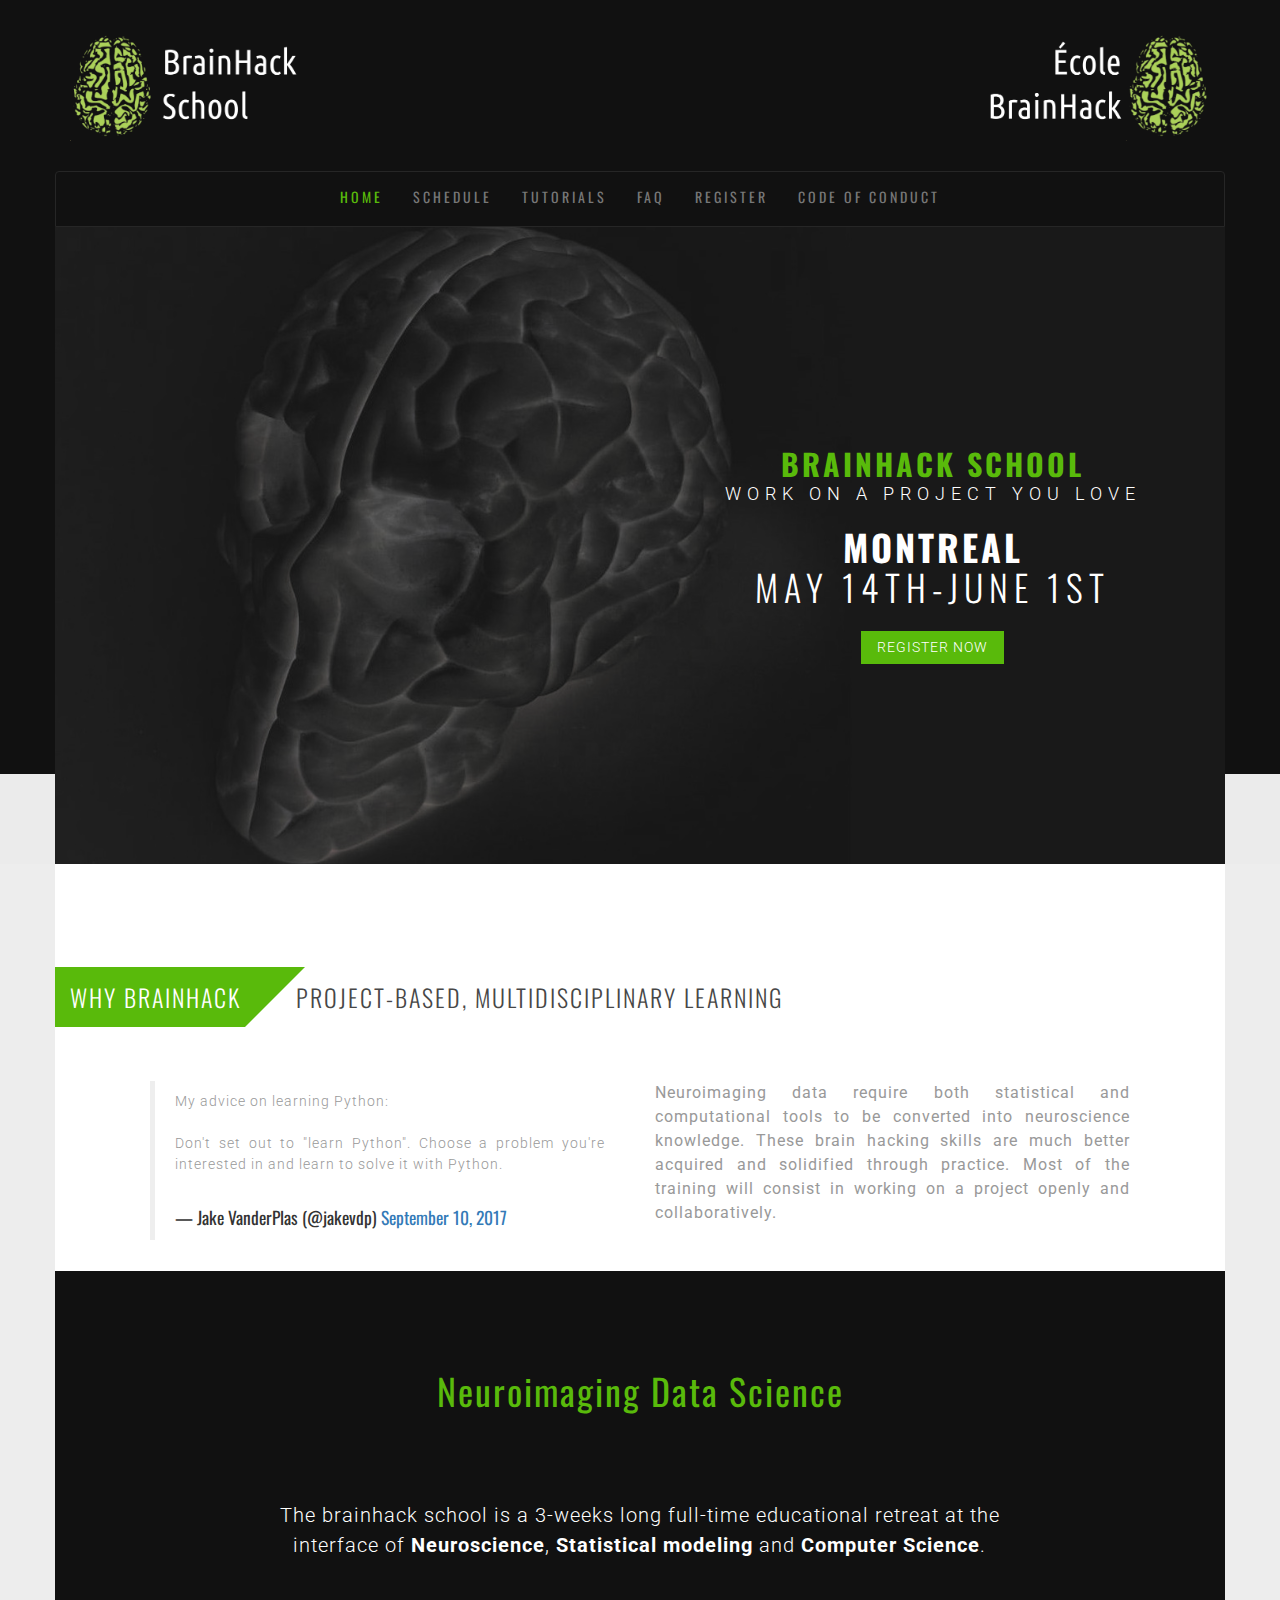
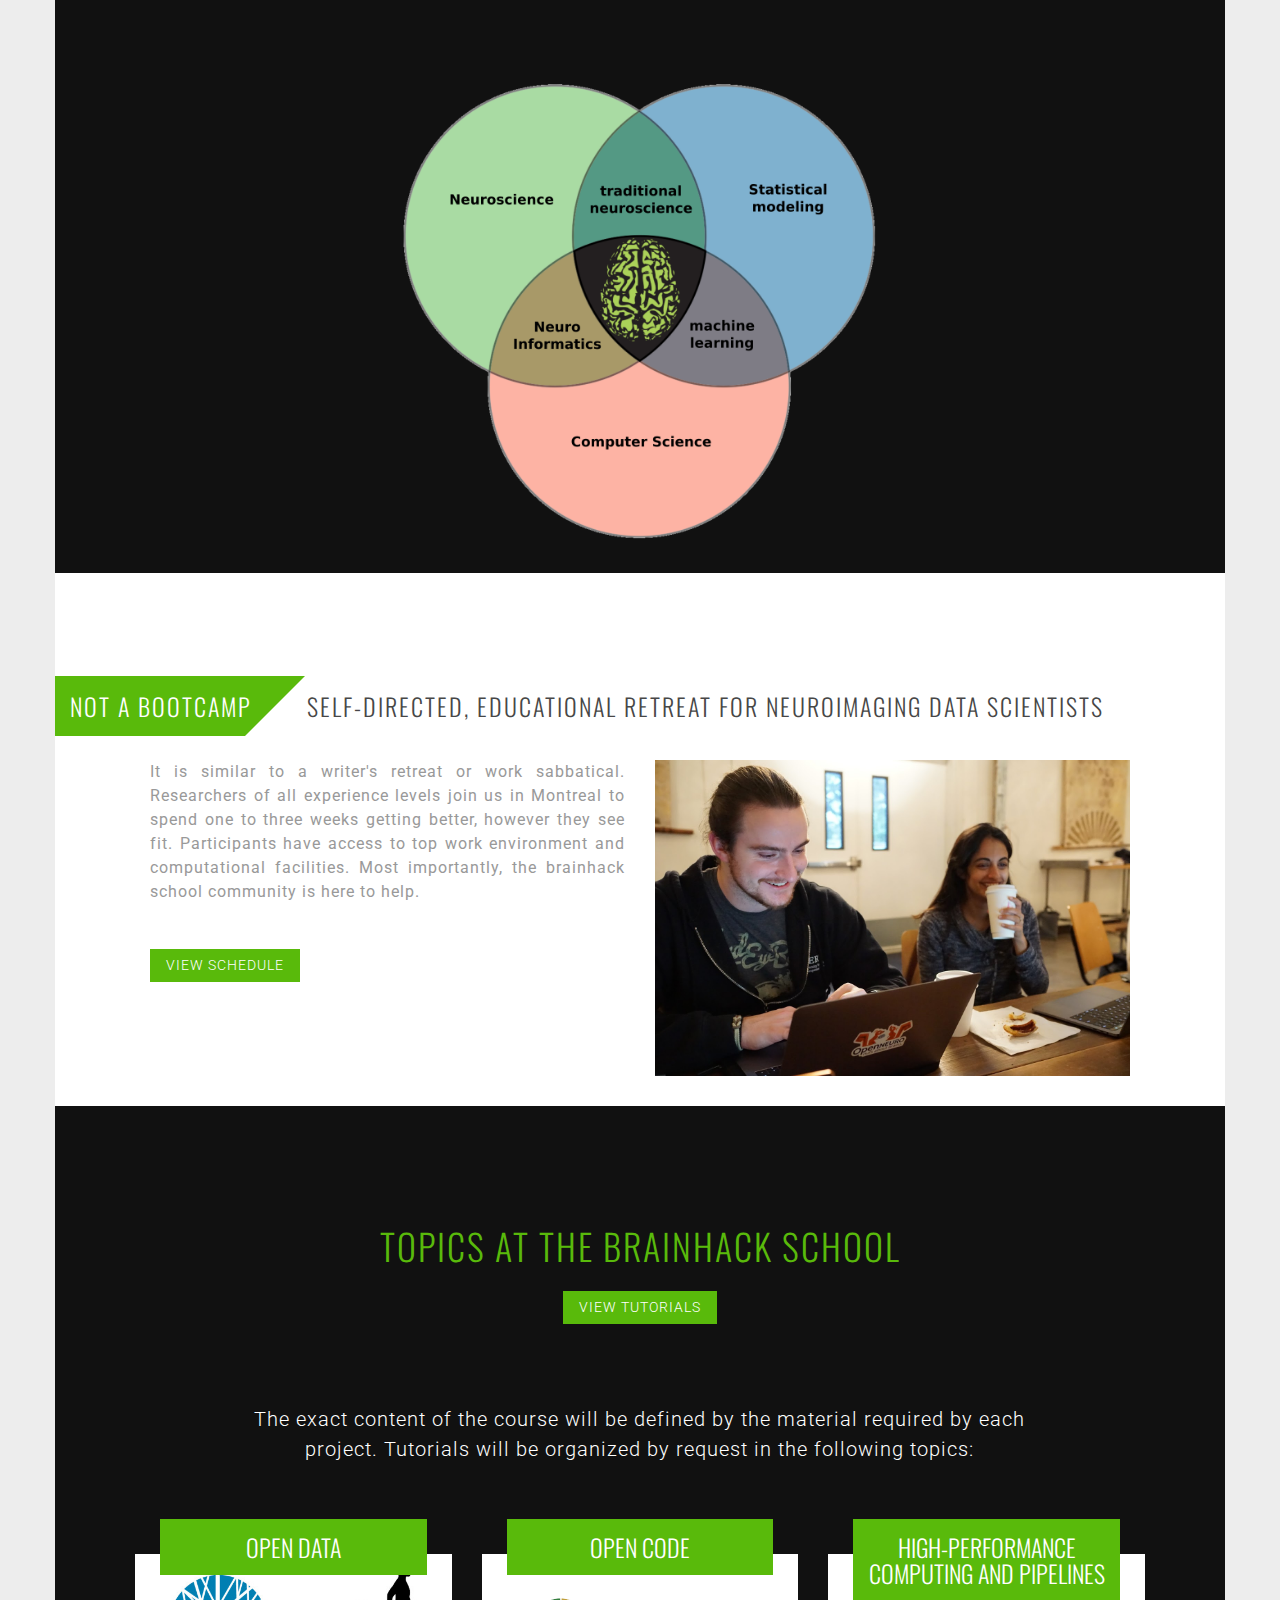
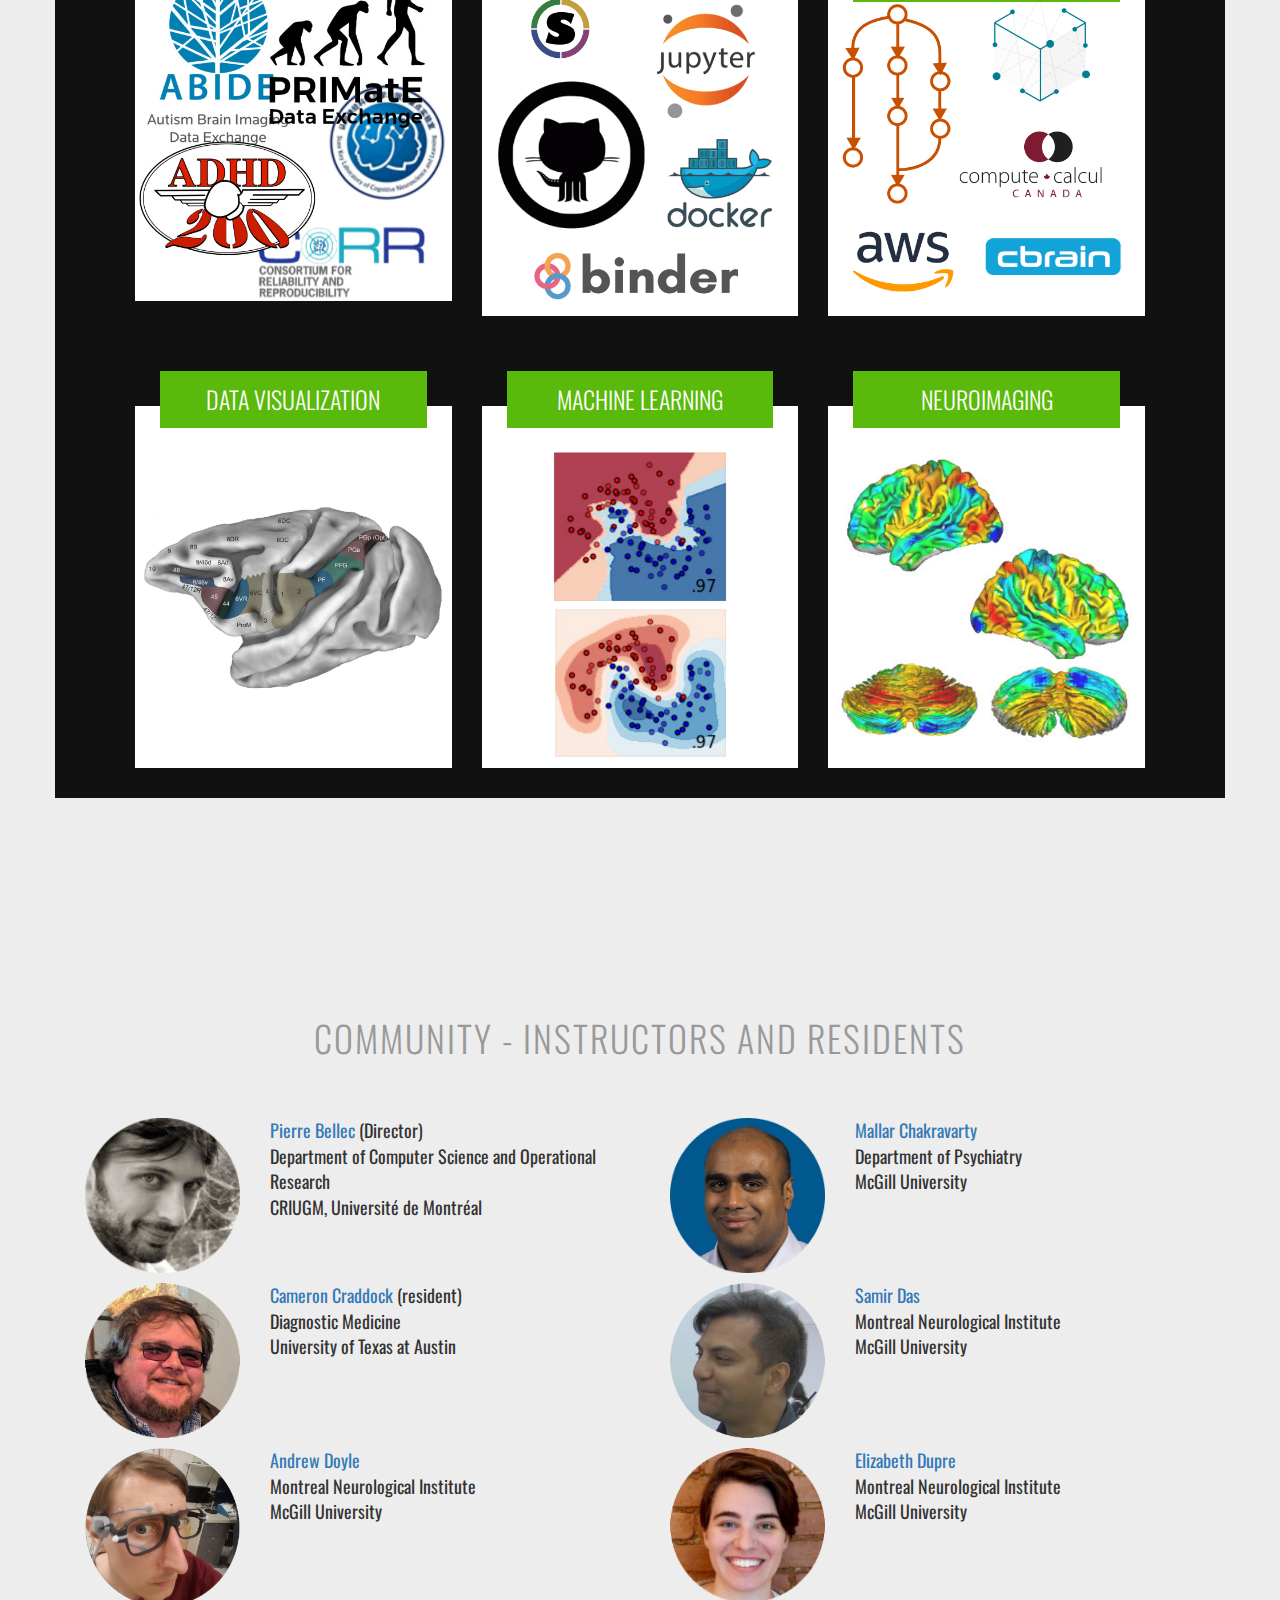
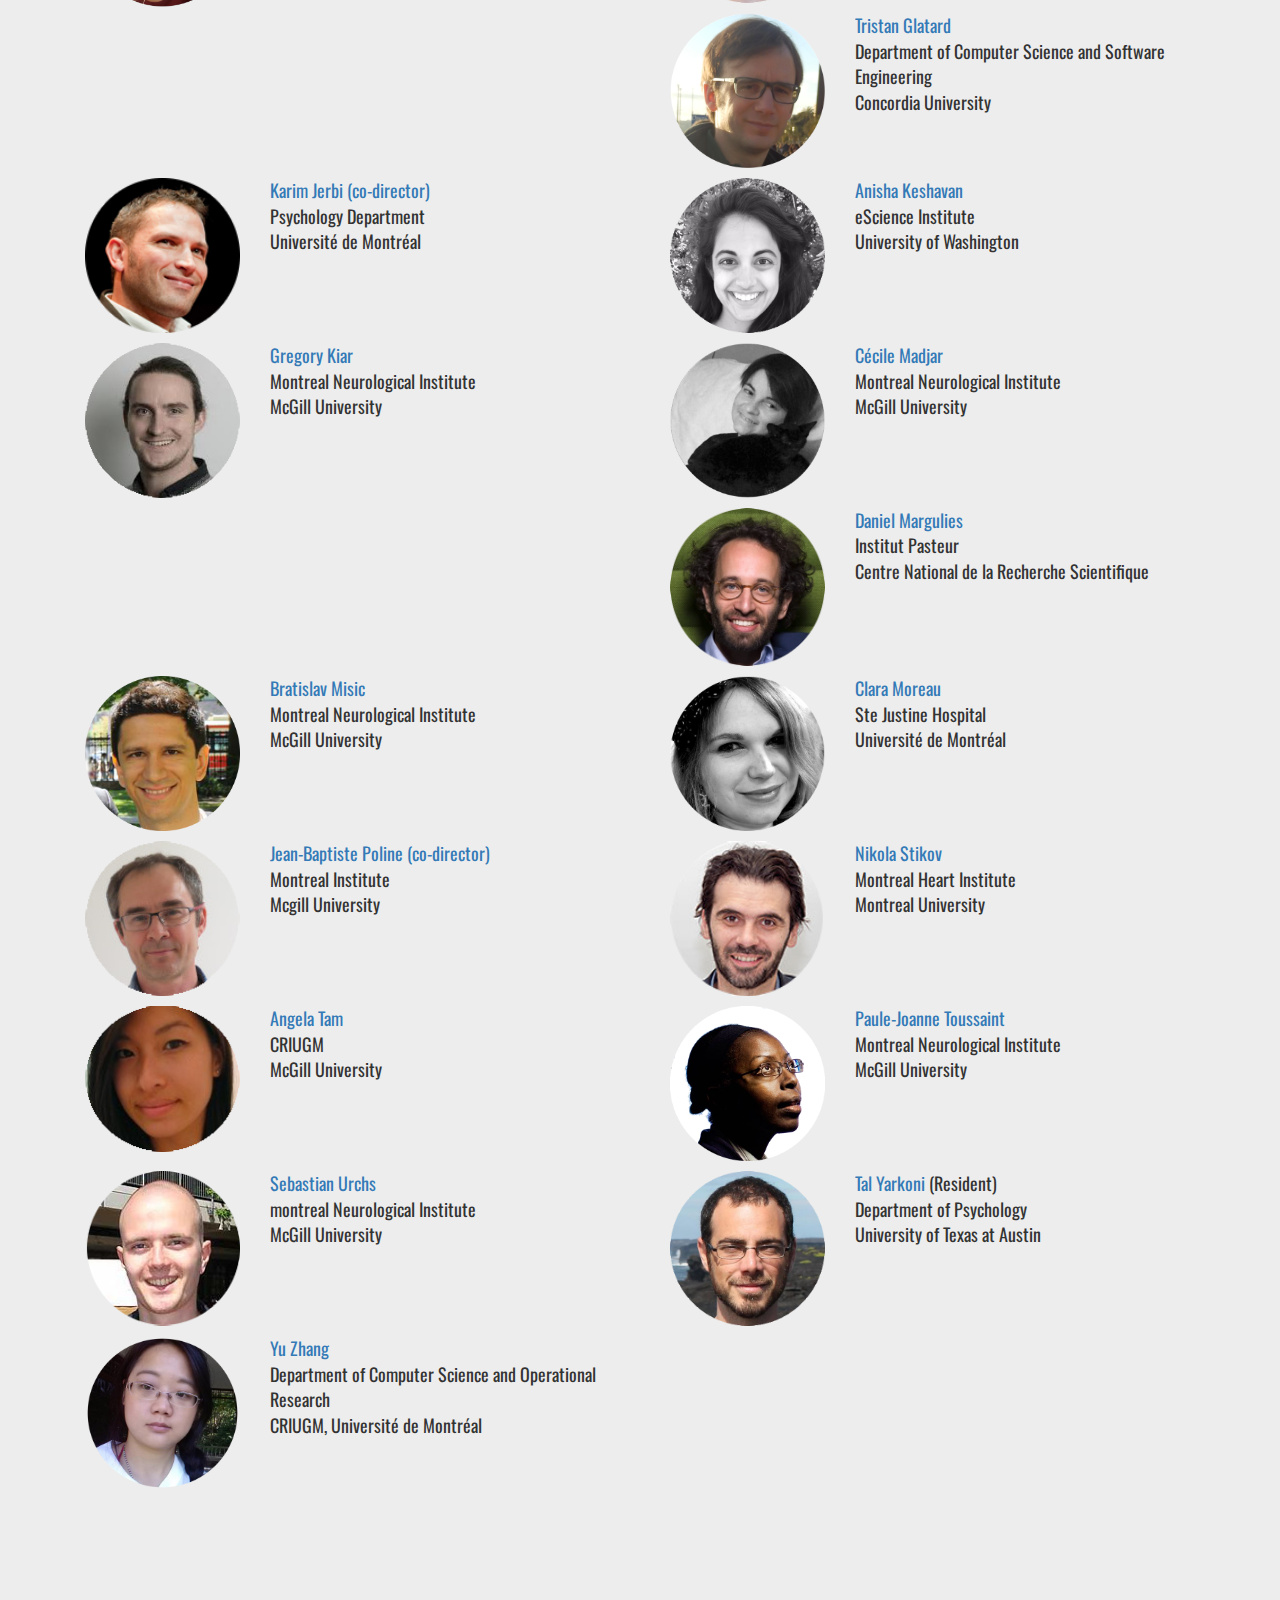
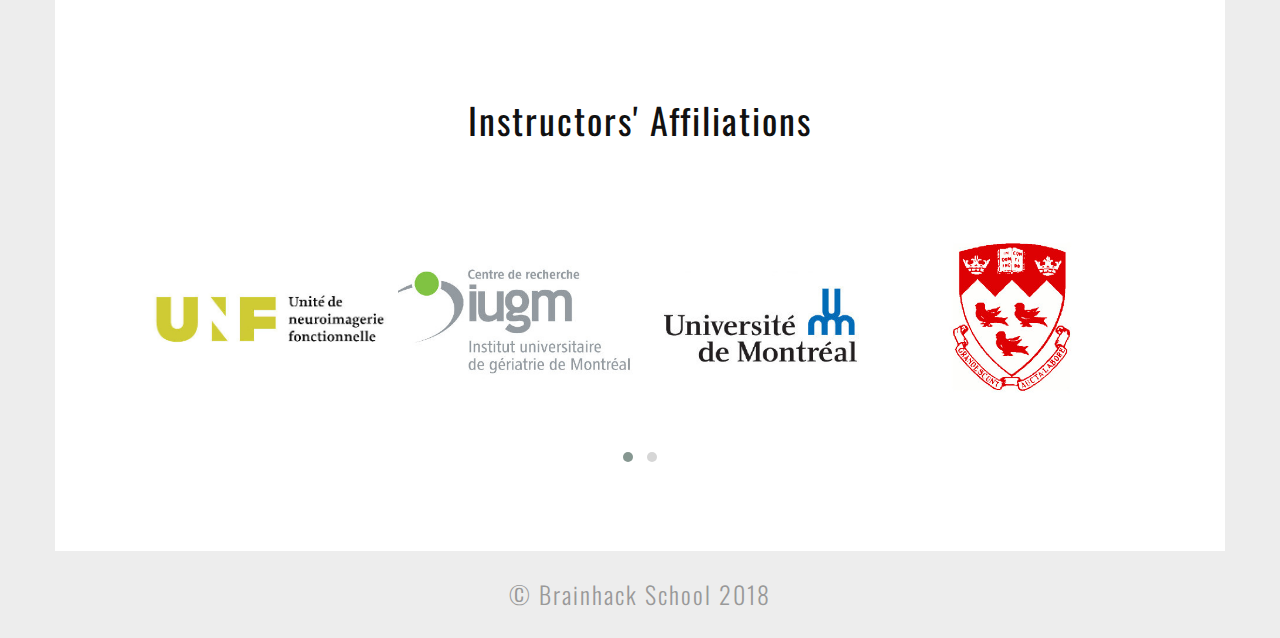
<file: index.html>
﻿<!DOCTYPE html>
<html lang="en">
    <head>
        <link rel="icon"
              type="image/png"
              href="favicon.png">
        <meta charset="utf-8">
        <meta http-equiv="X-UA-Compatible" content="IE=edge">
        <meta name="viewport" content="width=device-width, initial-scale=1">

        <title>BrainHack School</title>

        <!-- CSS -->

        <!-- google fonts -->
        <link href='https://fonts.googleapis.com/css?family=Roboto:400,300,500,700' rel='stylesheet' type='text/css'>
        <link href='https://fonts.googleapis.com/css?family=Oswald:400,300,700' rel='stylesheet' type='text/css'>

        <!-- files -->
        <link href="assets/css/bootstrap.min.css" rel="stylesheet">
        <link href="assets/css/magnific-popup.css" rel="stylesheet">
        <link href="assets/css/owl.carousel.css" rel="stylesheet">
        <link href="assets/css/owl.carousel.theme.min.css" rel="stylesheet">
        <link href="assets/css/ionicons.css" rel="stylesheet">
        <link href="assets/css/main.css" rel="stylesheet">

        <!--[if lt IE 9]>
          <script src="https://oss.maxcdn.com/html5shiv/3.7.2/html5shiv.min.js"></script>
          <script src="https://oss.maxcdn.com/respond/1.4.2/respond.min.js"></script>
        <![endif]-->
    </head>
    <body>

    <!-- Site Header -->
        <div class="site-header-bg">
            <div class="container">
                <div class="row">
                    <div class="col-sm-6">
                        <a href="index.html"><img src="assets/images/logo_brainhack.png" alt="logo" width="50%"></a>
                    </div>
                    <div class="col-sm-6">
                        <a href="index.html"><img src="assets/images/logo_brainhack_fr.png" align="right" alt="logo" width="50%"></a>
                    </div>
                </div>
            </div>
        </div>

    <!-- Header -->

        <section id="header" class="main-header">
            <div class="container">

                <div class="row">
                    <nav class="navbar navbar-default">
                        <div class="navbar-header">
                            <button type="button" class="navbar-toggle collapsed" data-toggle="collapse" data-target="#site-nav-bar" aria-expanded="false">
                                <span class="sr-only">Toggle navigation</span>
                                <span class="icon-bar"></span>
                                <span class="icon-bar"></span>
                                <span class="icon-bar"></span>
                            </button>
                        </div>

                        <div class="collapse navbar-collapse" id="site-nav-bar">
                            <ul class="nav navbar-nav">
                                <li class="active"><a href="index.html">Home</a></li>
                                <li><a href="schedule.html">Schedule</a></li>
                                <li><a href="tutorials.html">Tutorials</a></li>
                                <li><a href="faq.html">FAQ</a></li>
                                <li><a href="register.html">Register</a></li>
                                <li><a href="http://www.brainhack.org/code-of-conduct.html">Code of conduct</a></li>
                            </ul>
                        </div><!-- /.navbar-collapse -->
                    </nav>
                </div>

                <div class="intro row">
                    <div class="overlay"></div>
                    <div class="col-sm-6 col-sm-offset-6">
                        <h2 class="header-quote">Brainhack School</h2>
                        <p>
                          work on a project you love
                        </p>
                        <h1 class="header-title">Montreal<br><span class="thin">May 14th-June 1st</span> </h1>
                        <a href="register.html" class="btn btn-default btn-robot">Register now</a>
                    </div>
                </div> <!-- /.intro.row -->
            </div> <!-- /.container -->
            <div class="nutral"></div>
        </section> <!-- /#header -->

        <!-- Why BrainHack School -->
        <section id="product" class="product">
            <div class="container section-bg">
              <div class="row">
                <div class="col-sm-12">
                    <div class="classic-title">
                        <div class="stiker">
                            <h3 class="inner-stiker">Why BrainHack </h3>
                        </div>
                        <h3 class="outer-stiker">Project-based, multidisciplinary learning</h3>
                        <div class="incline-div"></div>
                    </div>
                </div>
                <div class="boxed">
                    <div class="col-sm-6">
                        <p class="p-large">
                          <blockquote class="twitter-tweet" data-lang="en"><p lang="en" dir="ltr">My advice on learning Python:<br><br>Don&#39;t set out to &quot;learn Python&quot;. Choose a problem you&#39;re interested in and learn to solve it with Python.</p>&mdash; Jake VanderPlas (@jakevdp) <a href="https://twitter.com/jakevdp/status/906901174728536066?ref_src=twsrc%5Etfw">September 10, 2017</a></blockquote>
          <script async src="https://platform.twitter.com/widgets.js" charset="utf-8"></script>
                        </p>
                    </div>
                    <div class="col-sm-6">
                        <p style="margin:30px 0px;" class="p-large">
                          Neuroimaging data require both statistical and computational tools to be converted into neuroscience knowledge. These brain hacking skills are much better acquired and solidified through practice.
                            Most of the training will consist in working on a project openly and collaboratively.
                        </p>
                    </div>
                </div>
              </div>
              <div class="col-sm-12">

              </div>
            </div>
        </section>

        <!-- Neural Data Science -->

            <section id="history" class="history">
                <div class="container section-bg">
                    <div class="row">
                        <div class="col-sm-12">
                            <div class="title-box">
                                <h2 class="title mt0">Neuroimaging Data Science</h2>
                            </div>
                        </div>
                    </div>
                    <div class="row">
                        <div class="boxed">
                            <div class="col-sm-10 col-sm-offset-1">
                              <p style="margin:30px 0px; font-size:20px; height:auto;">
                                The brainhack school is a 3-weeks long full-time educational retreat at the interface of <b>Neuroscience</b>, <b>Statistical modeling</b> and <b>Computer Science</b>.
                              </p>
                            </div>
                            <div class="col-sm-12">
                                <img class="center" src="assets/images/fig_data_science.png" alt="data science" style="margin:30px 0px" width="50%">
                            </div>
                        </div>
                    </div>
                </div>
            </section>

    <!-- Not a bootcamp -->
    <section id="product" class="product">
        <div class="container section-bg">
          <div class="row">
            <div class="col-sm-12">
                <div class="classic-title">
                    <div class="stiker">
                        <h3 class="inner-stiker">Not a bootcamp</h3>
                    </div>
                    <h3 class="outer-stiker">Self-directed, educational retreat for neuroimaging data scientists</h3>
                    <div class="incline-div"></div>
                </div>
            </div>
            <div class="boxed">
              <div class="col-sm-6">
                  <p class="p-large">
                    It is similar to a writer's retreat or work sabbatical. Researchers of all experience levels join us in Montreal to spend one to three weeks getting better, however they see fit. Participants have access to top work environment and computational facilities. Most importantly, the brainhack school community is here to help.
                  </p>
                  <a href="schedule.html" class="btn btn-default btn-robot">View schedule</a>
              </div>
              <div class="col-sm-6">
                    <p class="p-large">
                      <img class="center" src="assets/images/greg_anisha.jpg" alt="collaboration" style="margin:0px 0px" width="100%">
                    </p>
              </div>
            </div>
          </div>
        </div>
    </section>

    <!-- Topics -->
        <section id="history" class="history">
            <div class="container section-bg">
                <div class="row">
                    <div class="col-sm-12">
                        <div class="title-box">
                            <h2 class="title">Topics at the Brainhack School <span> </span></h2>
                            <a href="tutorials.html" class="btn btn-default btn-robot">view tutorials</a>
                        </div>
                    </div>
                </div>
                <div class="row">
                    <div class="boxed">
                        <div class="col-sm-10 col-sm-offset-1">
                          <p style="margin:30px 0px; font-size:20px; height:auto;">
                            The exact content of the course will be defined by the material required by each project. Tutorials will be organized by request in the following topics:
                          </p>
                        </div>
                        <div class="row">
                            <div class="col-sm-4">
                                <div class="porduct-box">
                                    <img class="img-responsive" src="assets/images/fig_open_data.jpg" alt="data">
                                    <h3 class="product-title">Open data</h3>
                                </div>
                            </div>
                            <div class="col-sm-4">
                                <div class="porduct-box">
                                    <img class="img-responsive" src="assets/images/fig_code.png" alt="code">
                                    <h3 class="product-title">Open code</h3>
                                </div>
                            </div>
                            <div class="col-sm-4">
                                <div class="porduct-box">
                                    <img class="img-responsive" src="assets/images/fig_hpc.png" alt="product">
                                    <h3 class="product-title">High-performance computing and pipelines</h3>
                                </div>
                            </div>
                        </div>
                        <div class="row">
                            <div class="col-sm-4">
                                <div class="porduct-box">
                                    <img class="img-responsive" src="assets/images/visu.png" alt="data">
                                    <h3 class="product-title">Data visualization</h3>
                                </div>
                            </div>
                            <div class="col-sm-4">
                                <div class="porduct-box">
                                    <img class="img-responsive" src="assets/images/ml.png" alt="code">
                                    <h3 class="product-title">machine learning</h3>
                                </div>
                            </div>
                            <div class="col-sm-4">
                                <div class="porduct-box">
                                    <img class="img-responsive" src="assets/images/neuroimaging.png" alt="product">
                                    <h3 class="product-title">Neuroimaging</h3>
                                </div>
                            </div>
                        </div>
                    </div>
                </div>

            </div>
        </section>

        <!-- Instructor Section -->
        <section id="instructors" class="content-section">
          <div class="container instructor-section">
            <div class="col-md-12 ">
              <div class="title-box">
                <h2 class="title">Community - instructors and residents</h2>
              </div>

              <div class="row">
                <div class="col-sm-6">
                    <div class="col-sm-4">
                      <img style="margin-bottom: 10px" width="100%" src="assets/images/pierre.png">
                    </div>
                    <div class="col-sm-8">
                      <a href="http://bellec.simexp-lab.org/">Pierre Bellec</a> (Director)<br />Department of Computer Science and Operational Research<br />CRIUGM, Université de Montréal
                    </div>
                </div>

                <div class="col-sm-6">
                    <div class="col-sm-4">
                      <img style="margin-bottom: 10px" width="100%" src="assets/images/mallar.png">
                    </div>
                    <div class="col-sm-8">
                      <a href="http://cobralab.ca/members/commander/">Mallar Chakravarty</a> <br />Department of Psychiatry<br />McGill University
                    </div>
                </div>

                <div class="col-sm-6">
                    <div class="col-sm-4">
                      <img style="margin-bottom: 10px" width="100%" src="assets/images/cameron.png">
                    </div>
                    <div class="col-sm-8">
                      <a href="https://dellmed.utexas.edu/team-profile/cameron-craddock">Cameron Craddock</a> (resident)<br />Diagnostic Medicine<br />University of Texas at Austin
                    </div>
                </div>

                <div class="col-sm-6">
                    <div class="col-sm-4">
                      <img style="margin-bottom: 10px" width="100%" src="assets/images/samir.png">
                    </div>
                    <div class="col-sm-8">
                      <a href="http://www.bic.mni.mcgill.ca/~samir/">Samir Das</a><br />Montreal Neurological Institute<br />McGill University
                    </div>
                </div>

                <div class="col-sm-6">
                    <div class="col-sm-4">
                      <img style="margin-bottom: 10px" width="100%" src="assets/images/andrew.png">
                    </div>
                    <div class="col-sm-8">
                      <a href="http://crocodoyle.ca">Andrew Doyle</a><br />Montreal Neurological Institute<br />McGill University
                    </div>
                </div>

                <div class="col-sm-6">
                    <div class="col-sm-4">
                      <img style="margin-bottom: 10px" width="100%" src="assets/images/elizabeth.png">
                    </div>
                    <div class="col-sm-8">
                      <a href="http://emdupre.me/">Elizabeth Dupre</a> <br />Montreal Neurological Institute<br />McGill University
                    </div>
                </div>

                <div class="col-sm-6">
                    <div class="col-sm-4">
                      <img style="margin-bottom: 10px" width="100%" src="assets/images/tristan.png">
                    </div>
                    <div class="col-sm-8">
                      <a href="https://users.encs.concordia.ca/~tglatard/">Tristan Glatard</a><br />Department of Computer Science and Software Engineering<br />Concordia University
                    </div>
                </div>

                <div class="col-sm-6">
                    <div class="col-sm-4">
                      <img style="margin-bottom: 10px" width="100%" src="assets/images/karim.png">
                    </div>
                    <div class="col-sm-8">
                      <a href="http://www.karimjerbi.com">Karim Jerbi (co-director)</a><br />Psychology Department<br />Université de Montréal
                    </div>
                </div>

                <div class="col-sm-6">
                    <div class="col-sm-4">
                      <img style="margin-bottom: 10px" width="100%" src="assets/images/anisha.png">
                    </div>
                    <div class="col-sm-8">
                      <a href="http://ilabs.washington.edu/postdoctoral-fellows/bio/i-labs-anisha-keshavan">Anisha Keshavan</a><br />eScience Institute<br />University of Washington
                    </div>
                </div>

                <div class="col-sm-6">
                    <div class="col-sm-4">
                      <img style="margin-bottom: 10px" width="100%" src="assets/images/greg.png">
                    </div>
                    <div class="col-sm-8">
                      <a href="http://gkiar.me/">Gregory Kiar</a><br />Montreal Neurological Institute<br />McGill University
                    </div>
                </div>

                <div class="col-sm-6">
                    <div class="col-sm-4">
                      <img style="margin-bottom: 10px" width="100%" src="assets/images/cecile.png">
                    </div>
                    <div class="col-sm-8">
                      <a href="https://ca.linkedin.com/in/cécile-madjar-11490567">Cécile Madjar</a><br />Montreal Neurological Institute<br />McGill University
                    </div>
                </div>

                <div class="col-sm-6">
                    <div class="col-sm-4">
                      <img style="margin-bottom: 10px" width="100%" src="assets/images/daniel.png">
                    </div>
                    <div class="col-sm-8">
                      <a href="https://www.cbs.mpg.de/person/margulies/205351">Daniel Margulies</a><br />Institut Pasteur<br />Centre National de la Recherche Scientifique
                    </div>
                </div>

                <div class="col-sm-6">
                    <div class="col-sm-4">
                      <img style="margin-bottom: 10px" width="100%" src="assets/images/bratislav.png">
                    </div>
                    <div class="col-sm-8">
                      <a href="http://www.misiclab.com/">Bratislav Misic</a><br />Montreal Neurological Institute <br />McGill University
                    </div>
                </div>

                <div class="col-sm-6">
                    <div class="col-sm-4">
                      <img style="margin-bottom: 10px" width="100%" src="assets/images/clara.png">
                    </div>
                    <div class="col-sm-8">
                      <a href="https://recherche.chusj.org/fr/Blogue/Clara-Moreau">Clara Moreau</a><br />Ste Justine Hospital<br />Université de Montréal
                    </div>
                </div>

                <div class="col-sm-6">
                    <div class="col-sm-4">
                      <img style="margin-bottom: 10px" width="100%" src="assets/images/jb.png">
                    </div>
                    <div class="col-sm-8">
                      <a href="https://www.mcgill.ca/qls/researchers/jb-poline">Jean-Baptiste Poline (co-director)</a><br />Montreal Institute<br />Mcgill University
                    </div>
                </div>

                <div class="col-sm-6">
                    <div class="col-sm-4">
                      <img style="margin-bottom: 10px" width="100%" src="assets/images/nikola.png">
                    </div>
                    <div class="col-sm-8">
                      <a href="https://www.polymtl.ca/expertises/stikov-nikola">Nikola Stikov</a><br />Montreal Heart Institute<br />Montreal University
                    </div>
                </div>

                <div class="col-sm-6">
                    <div class="col-sm-4">
                      <img style="margin-bottom: 10px" width="100%" src="assets/images/angela.png">
                    </div>
                    <div class="col-sm-8">
                      <a href="https://www.researchgate.net/profile/Angela_Tam3">Angela Tam</a><br />CRIUGM<br />McGill University
                    </div>
                </div>

                <div class="col-sm-6">
                    <div class="col-sm-4">
                      <img style="margin-bottom: 10px" width="100%" src="assets/images/pjt.png">
                    </div>
                    <div class="col-sm-8">
                      <a href="http://www.facebook.com/McConnellBrainImagingCentre/posts/819456298096269">Paule-Joanne Toussaint</a><br />Montreal Neurological Institute<br />McGill University
                    </div>
                </div>

                <div class="col-sm-6">
                    <div class="col-sm-4">
                      <img style="margin-bottom: 10px" width="100%" src="assets/images/sebastian.png">
                    </div>
                    <div class="col-sm-8">
                      <a href="http://www.researchgate.net/profile/Sebastian_Urchs">Sebastian Urchs</a><br />montreal Neurological Institute<br />McGill University
                    </div>
                </div>

                <div class="col-sm-6">
                    <div class="col-sm-4">
                      <img style="margin-bottom: 10px" width="100%" src="assets/images/tal.png">
                    </div>
                    <div class="col-sm-8">
                      <a href="http://talyarkoni.org">Tal Yarkoni</a> (Resident)<br />Department of Psychology<br />University of Texas at Austin
                    </div>
                </div>

                <div class="col-sm-6">
                    <div class="col-sm-4">
                      <img style="margin-bottom: 10px" width="100%" src="assets/images/yu.png">
                    </div>
                    <div class="col-sm-8">
                      <a href="https://www.researchgate.net/profile/Yu_Zhang104">Yu Zhang</a> <br />Department of Computer Science and Operational Research<br />CRIUGM, Université de Montréal
                    </div>
                </div>

              </div>
            </div>
          </div>
        </section>

        <!-- Partners -->
        <section id="partner" class="partner">
            <div class="container section-bg">
                <div class="row">
                    <div class="col-sm-12">
                        <div class="title-box">
                            <h2 class="title mt0">Instructors' affiliations</h2>
                        </div>
                    </div>
                </div>
                <div class="row">
                    <div class="boxed">
                       <div class="col-sm-12">
                           <div id="partner-slider" class="owl-carousel">
                                <div class="item">
                                    <a href="http://www.unf-montreal.ca/site/home/"> <img src="assets/logos/logo_unf.jpg" alt="UNF"></a>
                                </div>
                                <div class="item">
                                  <a href="http://www.criugm.qc.ca/"> <img src="assets/logos/logo_criugm.jpg" alt="CRIUGM"> </a>
                                </div>
                                <div class="item">
                                  <a href="http://www.umontreal.ca/"> <img src="assets/logos/logo_udm.jpg" alt="UdeM"> </a>
                                </div>
                                <div class="item">
                                  <a href="http://www.mcgill.ca/"> <img src="assets/logos/logo_mcgill.jpg" alt="McGill"></a>
                                </div>
                                <div class="item">
                                  <a href="https://www.concordia.ca/encs.html"> <img src="assets/logos/logo_concordia.jpg" alt="Concordia"></a>
                                </div>
                                <div class="item">
                                  <a href="http://www.polymtl.ca/en"> <img src="assets/logos/logo_polytechnique.jpg" alt="polytechnique"></a>
                                </div>
                                <div class="item">
                                    <a href="http://www.mcgill.ca/neuro/"> <img src="assets/logos/logo_mni.jpg" alt="MNI"></a>
                                </div>
                                <div class="item">
                                    <a href="http://www.douglas.qc.ca/?locale=en"> <img src="assets/logos/logo_douglas.jpg" alt="douglas"></a>
                                </div>
                            </div>
                       </div>
                    </div>
                </div>
            </div>
        </section>


        <footer class="footer text-center">
            <h3>&copy; Brainhack School 2018 </h3>
        </footer>

    <!-- Scripts -->
        <script src="assets/js/jquery-1.12.3.min.js"></script>
        <script src="assets/js/bootstrap.min.js"></script>
        <script src="assets/js/jquery.magnific-popup.min.js"></script>
        <script src="assets/js/owl.carousel.min.js"></script>
        <script src="assets/js/script.js"></script>

    </body>
</html>
</file>
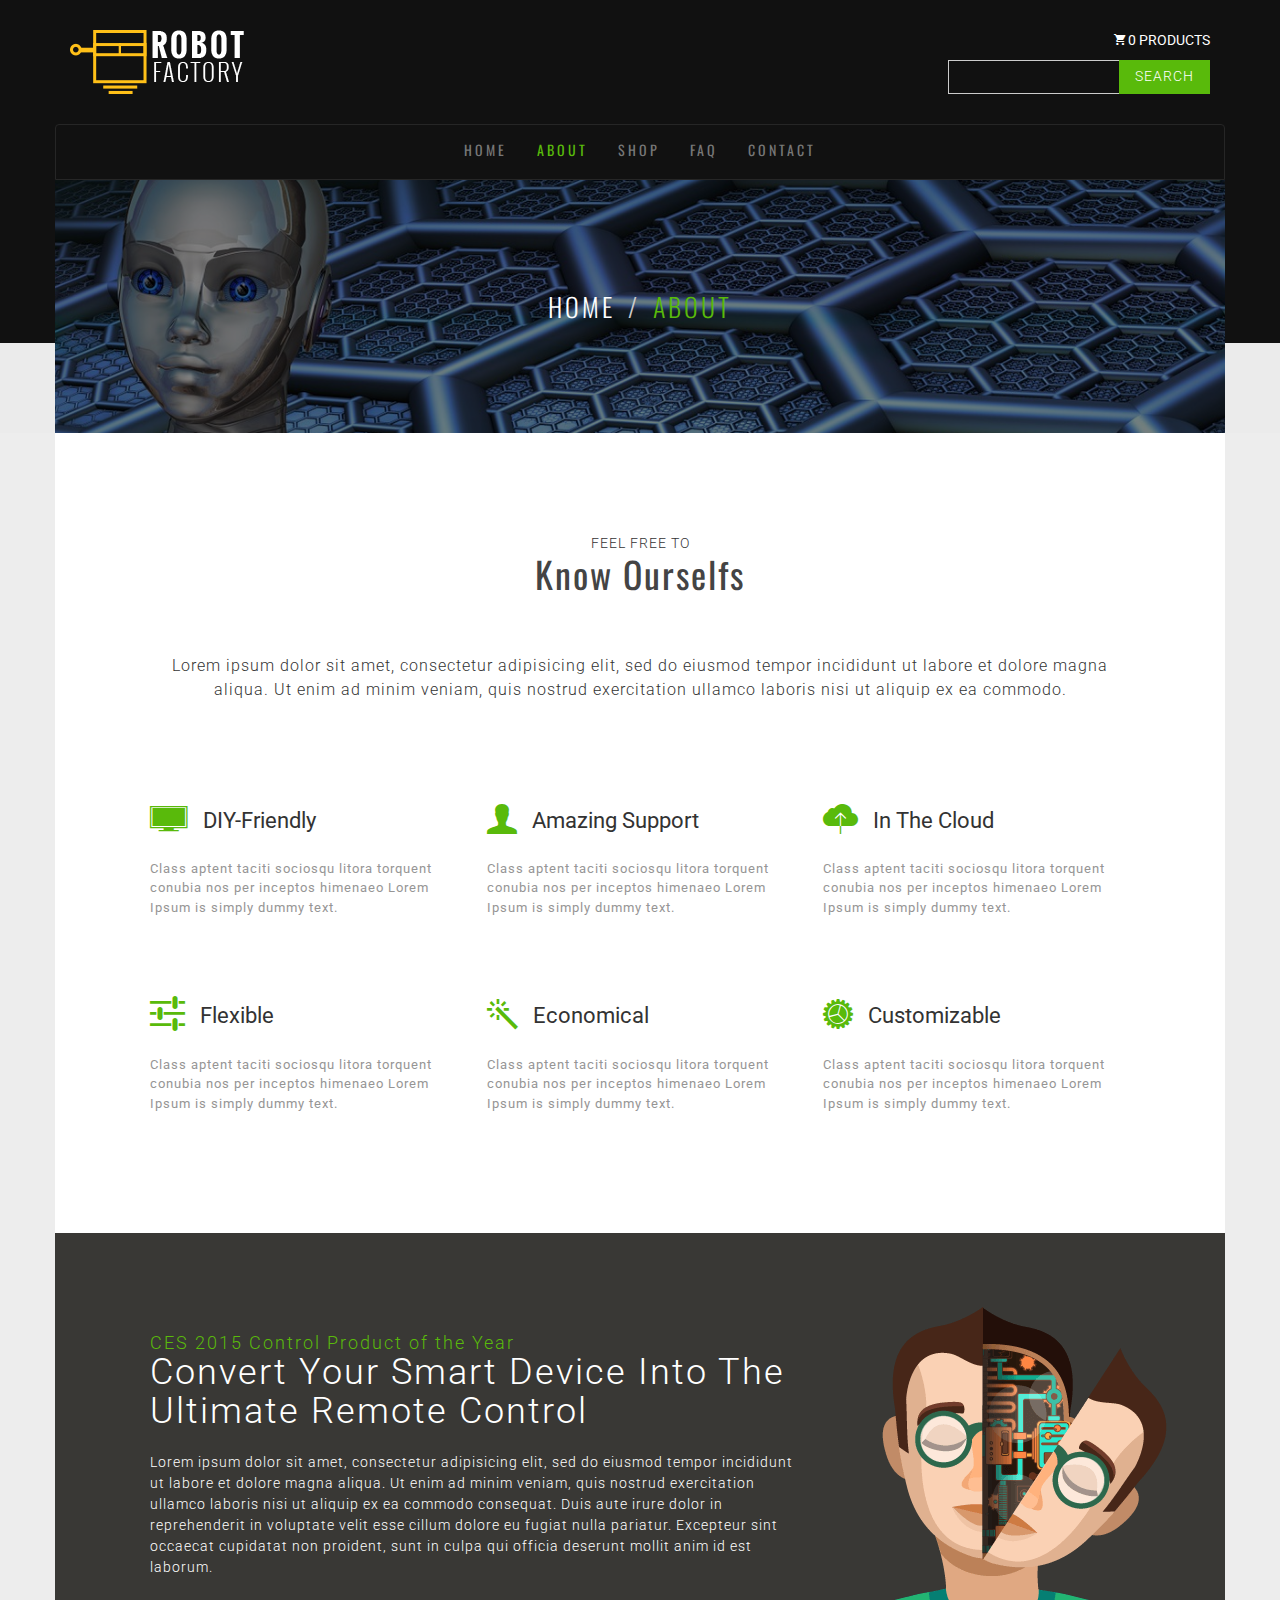
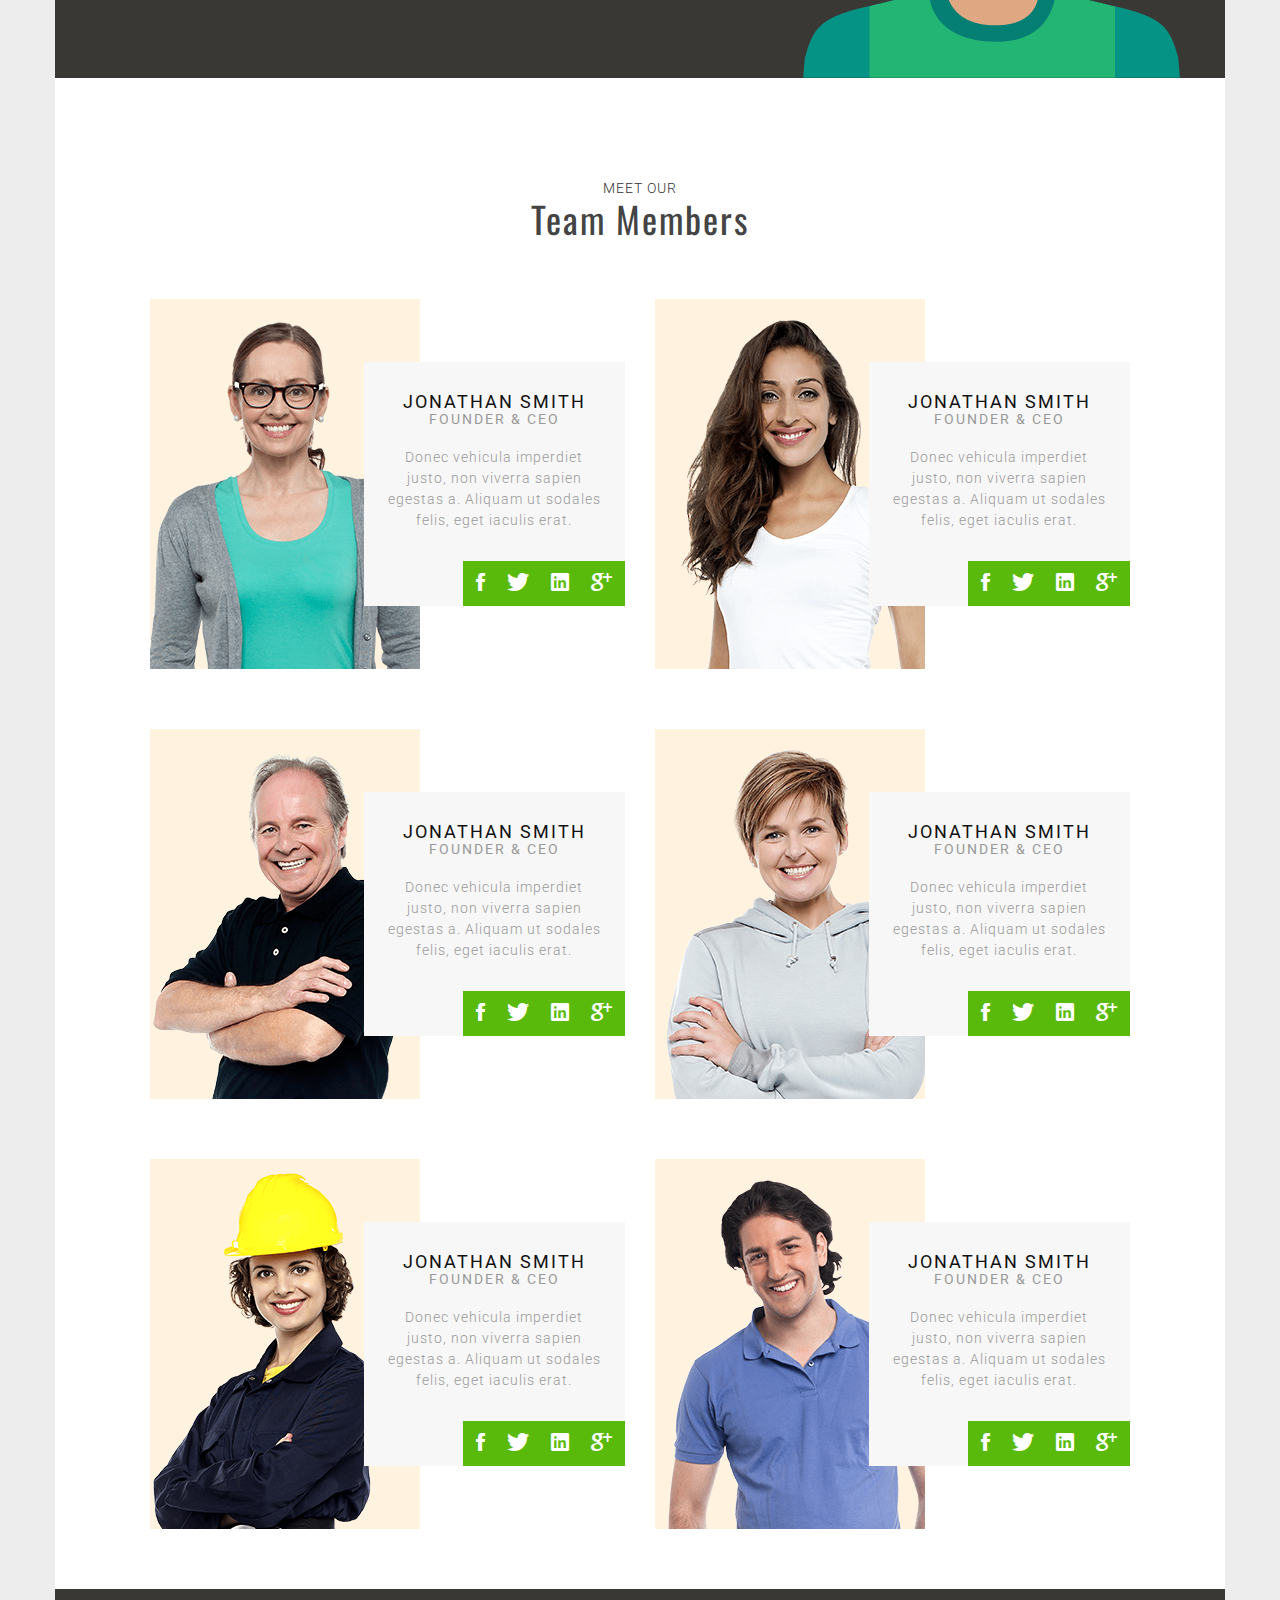
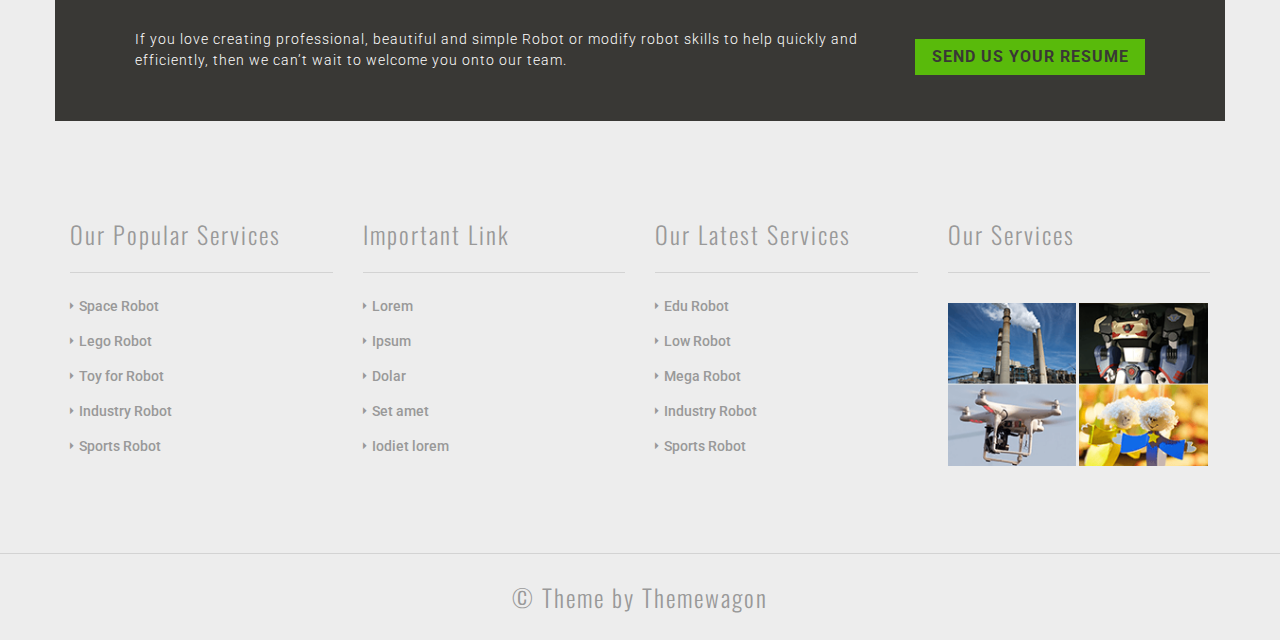
<file: about.html>
<!DOCTYPE html>
<html lang="en">
    <head>
        <meta charset="utf-8">
        <meta http-equiv="X-UA-Compatible" content="IE=edge">
        <meta name="viewport" content="width=device-width, initial-scale=1">

        <title>Robot | About</title>

        <!-- CSS -->

        <!-- google fonts -->
        <link href='https://fonts.googleapis.com/css?family=Roboto:400,300,500,700' rel='stylesheet' type='text/css'>
        <link href='https://fonts.googleapis.com/css?family=Oswald:400,300,700' rel='stylesheet' type='text/css'>

        <!-- files -->
        <link href="assets/css/bootstrap.min.css" rel="stylesheet">
        <link href="assets/css/magnific-popup.css" rel="stylesheet">
        <link href="assets/css/owl.carousel.css" rel="stylesheet">
        <link href="assets/css/owl.carousel.theme.min.css" rel="stylesheet">
        <link href="assets/css/ionicons.css" rel="stylesheet">
        <link href="assets/css/main.css" rel="stylesheet">

        <!--[if lt IE 9]>
          <script src="https://oss.maxcdn.com/html5shiv/3.7.2/html5shiv.min.js"></script>
          <script src="https://oss.maxcdn.com/respond/1.4.2/respond.min.js"></script>
        <![endif]-->
    </head>
    <body>

    <!-- Site Header -->
        <div class="site-header-bg">
            <div class="container">
                <div class="row">
                    <div class="col-sm-6">
                        <a href="index.html"><img src="assets/images/logo.png" alt="logo"></a>
                    </div>
                    <div class="col-sm-3 col-sm-offset-3 text-right">
                        <span class="ion-android-cart"></span> 0 products
                        <form>
                            <div class="input-group">
                                <input type="text" class="form-control" placeholder="">
                                <span class="input-group-btn">
                                    <button class="btn btn-default btn-robot" type="button">Search</button>
                                </span>
                            </div><!-- /input-group -->
                        </form>
                    </div>
                </div>
            </div>
        </div>
        
    <!-- Header -->

        <section id="header" class="main-header about-header inner-header">
            <div class="container">

                <div class="row">
                    <nav class="navbar navbar-default">
                        <div class="navbar-header">
                            <button type="button" class="navbar-toggle collapsed" data-toggle="collapse" data-target="#site-nav-bar" aria-expanded="false">
                                <span class="sr-only">Toggle navigation</span>
                                <span class="icon-bar"></span>
                                <span class="icon-bar"></span>
                                <span class="icon-bar"></span>
                            </button>
                        </div>

                        <div class="collapse navbar-collapse" id="site-nav-bar">
                            <ul class="nav navbar-nav">
                                <li><a href="index.html">Home</a></li>
                                <li class="active"><a href="about.html">About</a></li>
                                <li><a href="shop.html">Shop</a></li>
                                <li><a href="faq.html">FAQ</a></li>
                                <li><a href="contact.html">Contact</a></li>
                            </ul>
                        </div><!-- /.navbar-collapse -->
                    </nav>
                </div>
                
                <div class="intro row">
                    <div class="overlay"></div>
                    <div class="col-sm-12">
                        <ol class="breadcrumb">
                            <li><a href="index.html">Home</a></li>
                            <li class="active">About</li>
                        </ol>
                    </div>
                </div> <!-- /.intro.row -->
            </div> <!-- /.container -->
            <div class="nutral"></div>
        </section> <!-- /#header -->

    <!-- About -->
        <section class="about">
            <div class="container page-bgc">
                <div class="row">
                    <div class="col-sm-12">
                        <div class="title-box">
                            <p>Feel free to</p>
                            <h2 class="title mt0">Know ourselfs</h2>
                        </div>
                    </div>
                </div>
                <div class="row">
                    <div class="boxed">
                        <div class="col-sm-12">
                            <p class="inner-p">
                                Lorem ipsum dolor sit amet, consectetur adipisicing elit, sed do eiusmod
                                tempor incididunt ut labore et dolore magna aliqua. Ut enim ad minim veniam,
                                quis nostrud exercitation ullamco laboris nisi ut aliquip ex ea commodo.
                            </p>
                        </div>
                    </div>
                </div>

            <!-- Services -->
                <div class="service">
                    <div class="row">
                        <div class="boxed">
                            <div class="col-sm-4">
                                <div class="service-box">
                                    <div class="service-title">
                                        <div class="icon">
                                            <span class="ion-ios-monitor"></span>
                                        </div>
                                         <div class="mt-10">
                                            DIY-Friendly
                                        </div>
                                    </div>
                                    <p>
                                        Class aptent taciti sociosqu litora torquent conubia nos per inceptos himenaeo Lorem Ipsum is simply dummy text.
                                    </p>
                                </div>
                            </div>
                            <div class="col-sm-4">
                                <div class="service-box">
                                    <div class="service-title">
                                        <div class="icon">
                                            <span class="ion-person"></span>
                                        </div>
                                         <div class="mt-10">
                                            Amazing support
                                        </div>
                                    </div>
                                    <p>
                                        Class aptent taciti sociosqu litora torquent conubia nos per inceptos himenaeo Lorem Ipsum is simply dummy text.
                                    </p>
                                </div>
                            </div>
                            <div class="col-sm-4">
                                <div class="service-box">
                                    <div class="service-title">
                                        <div class="icon">
                                            <span class="ion-ios-cloud-upload"></span>
                                        </div>
                                         <div>
                                            In the cloud
                                        </div>
                                    </div>
                                    <p>
                                        Class aptent taciti sociosqu litora torquent conubia nos per inceptos himenaeo Lorem Ipsum is simply dummy text.
                                    </p>
                                </div>
                            </div>
                            <div class="col-sm-4">
                                <div class="service-box">
                                    <div class="service-title">
                                        <div class="icon">
                                            <span class="ion-android-options"></span>
                                        </div>
                                         <div class="mt-10">
                                            Flexible
                                        </div>
                                    </div>
                                    <p>
                                        Class aptent taciti sociosqu litora torquent conubia nos per inceptos himenaeo Lorem Ipsum is simply dummy text.
                                    </p>
                                </div>
                            </div>
                            <div class="col-sm-4">
                                <div class="service-box">
                                    <div class="service-title">
                                        <div class="icon">
                                            <span class="ion-ios-color-wand"></span>
                                        </div>
                                         <div class="mt-10">
                                            Economical
                                        </div>
                                    </div>
                                    <p>
                                        Class aptent taciti sociosqu litora torquent conubia nos per inceptos himenaeo Lorem Ipsum is simply dummy text.
                                    </p>
                                </div>
                            </div>
                            <div class="col-sm-4">
                                <div class="service-box">
                                    <div class="service-title">
                                        <div class="icon">
                                            <span class="ion-ios-cog"></span>
                                        </div>
                                         <div class="mt-10">
                                            Customizable
                                        </div>
                                    </div>
                                    <p>
                                        Class aptent taciti sociosqu litora torquent conubia nos per inceptos himenaeo Lorem Ipsum is simply dummy text.
                                    </p>
                                </div>
                            </div>
                        </div>
                    </div>
                </div>

            <!-- Machine Man -->
                <div class="machine-man">
                    <div class="row">
                        <div class="boxed">
                            <div class="col-sm-8">
                                <h4 class="m-s-title">CES 2015 Control Product of the Year</h4>
                                <h1 class="m-p-title">Convert your smart device into the ultimate remote control</h1>
                                <p>
                                    Lorem ipsum dolor sit amet, consectetur adipisicing elit, sed do eiusmod
                                    tempor incididunt ut labore et dolore magna aliqua. Ut enim ad minim veniam,
                                    quis nostrud exercitation ullamco laboris nisi ut aliquip ex ea commodo
                                    consequat. Duis aute irure dolor in reprehenderit in voluptate velit esse
                                    cillum dolore eu fugiat nulla pariatur. Excepteur sint occaecat cupidatat non
                                    proident, sunt in culpa qui officia deserunt mollit anim id est laborum.
                                </p>
                            </div>
                        </div>
                    </div>
                </div>

            <!-- Team -->
                <div class="team">
                    <div class="row">
                        <div class="boxed">
                            <div class="col-sm-12">
                                <div class="title-box">
                                    <p>Meet our</p>
                                    <h2 class="title mt0">Team Members</h2>
                                </div>
                            </div>
                            <div class="col-sm-6">
                                <div class="team-box">
                                    <div class="team-img">
                                        <img class="team-img img-responsive" src="assets/images/team-1.png" alt="team">
                                    </div>
                                    <div class="team-img-detail">
                                        <h4 class="member-name">Jonathan Smith</h4>
                                        <h5 class="member-id">Founder &amp; CEO</h5>
                                        <p>
                                            Donec vehicula imperdiet justo, non viverra sapien egestas a. Aliquam ut sodales felis, eget iaculis erat.
                                        </p>
                                        <div class="social">
                                            <a href="#"><i class="ion-social-facebook"></i></a>
                                            <a href="#"><i class="ion-social-twitter"></i></a>
                                            <a href="#"><i class="ion-social-linkedin"></i></a>
                                            <a href="#"><i class="ion-social-googleplus"></i></a>
                                        </div>
                                    </div>
                                </div>
                            </div>
                            <div class="col-sm-6">
                                <div class="team-box">
                                    <div class="team-img">
                                        <img class="team-img img-responsive" src="assets/images/team-2.png" alt="team">
                                    </div>
                                    <div class="team-img-detail">
                                        <h4 class="member-name">Jonathan Smith</h4>
                                        <h5 class="member-id">Founder &amp; CEO</h5>
                                        <p>
                                            Donec vehicula imperdiet justo, non viverra sapien egestas a. Aliquam ut sodales felis, eget iaculis erat.
                                        </p>
                                        <div class="social">
                                            <a href="#"><i class="ion-social-facebook"></i></a>
                                            <a href="#"><i class="ion-social-twitter"></i></a>
                                            <a href="#"><i class="ion-social-linkedin"></i></a>
                                            <a href="#"><i class="ion-social-googleplus"></i></a>
                                        </div>
                                    </div>
                                </div>
                            </div>
                            <div class="col-sm-6">
                                <div class="team-box">
                                    <div class="team-img">
                                        <img class="team-img img-responsive" src="assets/images/team-3.png" alt="team">
                                    </div>
                                    <div class="team-img-detail">
                                        <h4 class="member-name">Jonathan Smith</h4>
                                        <h5 class="member-id">Founder &amp; CEO</h5>
                                        <p>
                                            Donec vehicula imperdiet justo, non viverra sapien egestas a. Aliquam ut sodales felis, eget iaculis erat.
                                        </p>
                                        <div class="social">
                                            <a href="#"><i class="ion-social-facebook"></i></a>
                                            <a href="#"><i class="ion-social-twitter"></i></a>
                                            <a href="#"><i class="ion-social-linkedin"></i></a>
                                            <a href="#"><i class="ion-social-googleplus"></i></a>
                                        </div>
                                    </div>
                                </div>
                            </div>
                            <div class="col-sm-6">
                                <div class="team-box">
                                    <div class="team-img">
                                        <img class="team-img img-responsive" src="assets/images/team-4.png" alt="team">
                                    </div>
                                    <div class="team-img-detail">
                                        <h4 class="member-name">Jonathan Smith</h4>
                                        <h5 class="member-id">Founder &amp; CEO</h5>
                                        <p>
                                            Donec vehicula imperdiet justo, non viverra sapien egestas a. Aliquam ut sodales felis, eget iaculis erat.
                                        </p>
                                        <div class="social">
                                            <a href="#"><i class="ion-social-facebook"></i></a>
                                            <a href="#"><i class="ion-social-twitter"></i></a>
                                            <a href="#"><i class="ion-social-linkedin"></i></a>
                                            <a href="#"><i class="ion-social-googleplus"></i></a>
                                        </div>
                                    </div>
                                </div>
                            </div>
                            <div class="col-sm-6">
                                <div class="team-box">
                                    <div class="team-img">
                                        <img class="team-img img-responsive" src="assets/images/team-5.png" alt="team">
                                    </div>
                                    <div class="team-img-detail">
                                        <h4 class="member-name">Jonathan Smith</h4>
                                        <h5 class="member-id">Founder &amp; CEO</h5>
                                        <p>
                                            Donec vehicula imperdiet justo, non viverra sapien egestas a. Aliquam ut sodales felis, eget iaculis erat.
                                        </p>
                                        <div class="social">
                                            <a href="#"><i class="ion-social-facebook"></i></a>
                                            <a href="#"><i class="ion-social-twitter"></i></a>
                                            <a href="#"><i class="ion-social-linkedin"></i></a>
                                            <a href="#"><i class="ion-social-googleplus"></i></a>
                                        </div>
                                    </div>
                                </div>
                            </div>
                            <div class="col-sm-6">
                                <div class="team-box">
                                    <div class="team-img">
                                        <img class="team-img img-responsive" src="assets/images/team-6.png" alt="team">
                                    </div>
                                    <div class="team-img-detail">
                                        <h4 class="member-name">Jonathan Smith</h4>
                                        <h5 class="member-id">Founder &amp; CEO</h5>
                                        <p>
                                            Donec vehicula imperdiet justo, non viverra sapien egestas a. Aliquam ut sodales felis, eget iaculis erat.
                                        </p>
                                        <div class="social">
                                            <a href="#"><i class="ion-social-facebook"></i></a>
                                            <a href="#"><i class="ion-social-twitter"></i></a>
                                            <a href="#"><i class="ion-social-linkedin"></i></a>
                                            <a href="#"><i class="ion-social-googleplus"></i></a>
                                        </div>
                                    </div>
                                </div>
                            </div>
                        </div>
                    </div>
                </div>

            <!-- CTA -->
                <div class="cta">
                    <div class="row">
                        <div class="boxed">
                            <div class="col-sm-9">
                                <p>
                                    If you love creating professional, beautiful and simple Robot or modify robot skills to help quickly and efficiently, then we can’t wait to welcome you onto our team.
                                </p>
                            </div>
                            <div class="col-sm-3">
                                <a class="btn btn-robot btn-block" href="#">Send us your resume</a>
                            </div>
                        </div>
                    </div>
                </div>

            </div>
        </section>

    <!-- Footer -->
        <section id="footer-widget" class="footer-widget">
            <div class="container header-bg">
                <div class="row">
                    <div class="col-sm-3">
                        <h3>Our Popular Services</h3>
                        <ul>
                            <li><a href="#">Space Robot</a></li>
                            <li><a href="#">Lego Robot</a></li>
                            <li><a href="#">Toy for Robot</a></li>
                            <li><a href="#">Industry Robot</a></li>
                            <li><a href="#">Sports Robot</a></li>
                        </ul>
                    </div>
                    <div class="col-sm-3">
                        <h3>Important Link</h3>
                        <ul>
                            <li><a href="#">Lorem</a></li>
                            <li><a href="#">Ipsum</a></li>
                            <li><a href="#">Dolar</a></li>
                            <li><a href="#">Set amet</a></li>
                            <li><a href="#">Iodiet lorem</a></li>
                        </ul>
                    </div>
                    <div class="col-sm-3">
                        <h3>Our Latest Services</h3>
                        <ul>
                            <li><a href="#">Edu Robot</a></li>
                            <li><a href="#">Low Robot</a></li>
                            <li><a href="#">Mega Robot</a></li>
                            <li><a href="#">Industry Robot</a></li>
                            <li><a href="#">Sports Robot</a></li>
                        </ul>
                    </div>
                    <div class="col-sm-3">
                        <h3>Our Services</h3>
                        <div class="widget-img-box">
                            <a class="test-popup-link" href="assets/images/widget-big-1.png">
                                <img class="widget-img" src="assets/images/widget-1.png" alt="widget">
                            </a>
                            <a class="test-popup-link" href="assets/images/widget-big-2.png">
                                <img class="widget-img" src="assets/images/widget-2.png" alt="widget">
                            </a>
                            <a class="test-popup-link" href="assets/images/widget-big-3.png">
                                <img class="widget-img" src="assets/images/widget-3.png" alt="widget">
                            </a>
                            <a class="test-popup-link" href="assets/images/widget-big-4.png">
                                <img class="widget-img" src="assets/images/widget-4.png" alt="widget">
                            </a>
                        </div>
                    </div>
                </div>
            </div>
        </section>
        <footer class="footer text-center">
            <h3>&copy; Theme by <a href="https://themewagon.com/">Themewagon</a></h3>
        </footer>

    <!-- Scripts -->
        <script src="assets/js/jquery-1.12.3.min.js"></script>
        <script src="assets/js/bootstrap.min.js"></script>
        <script src="assets/js/jquery.magnific-popup.min.js"></script>
        <script src="assets/js/owl.carousel.min.js"></script>
        <script src="assets/js/script.js"></script>

    </body>
</html>
</file>
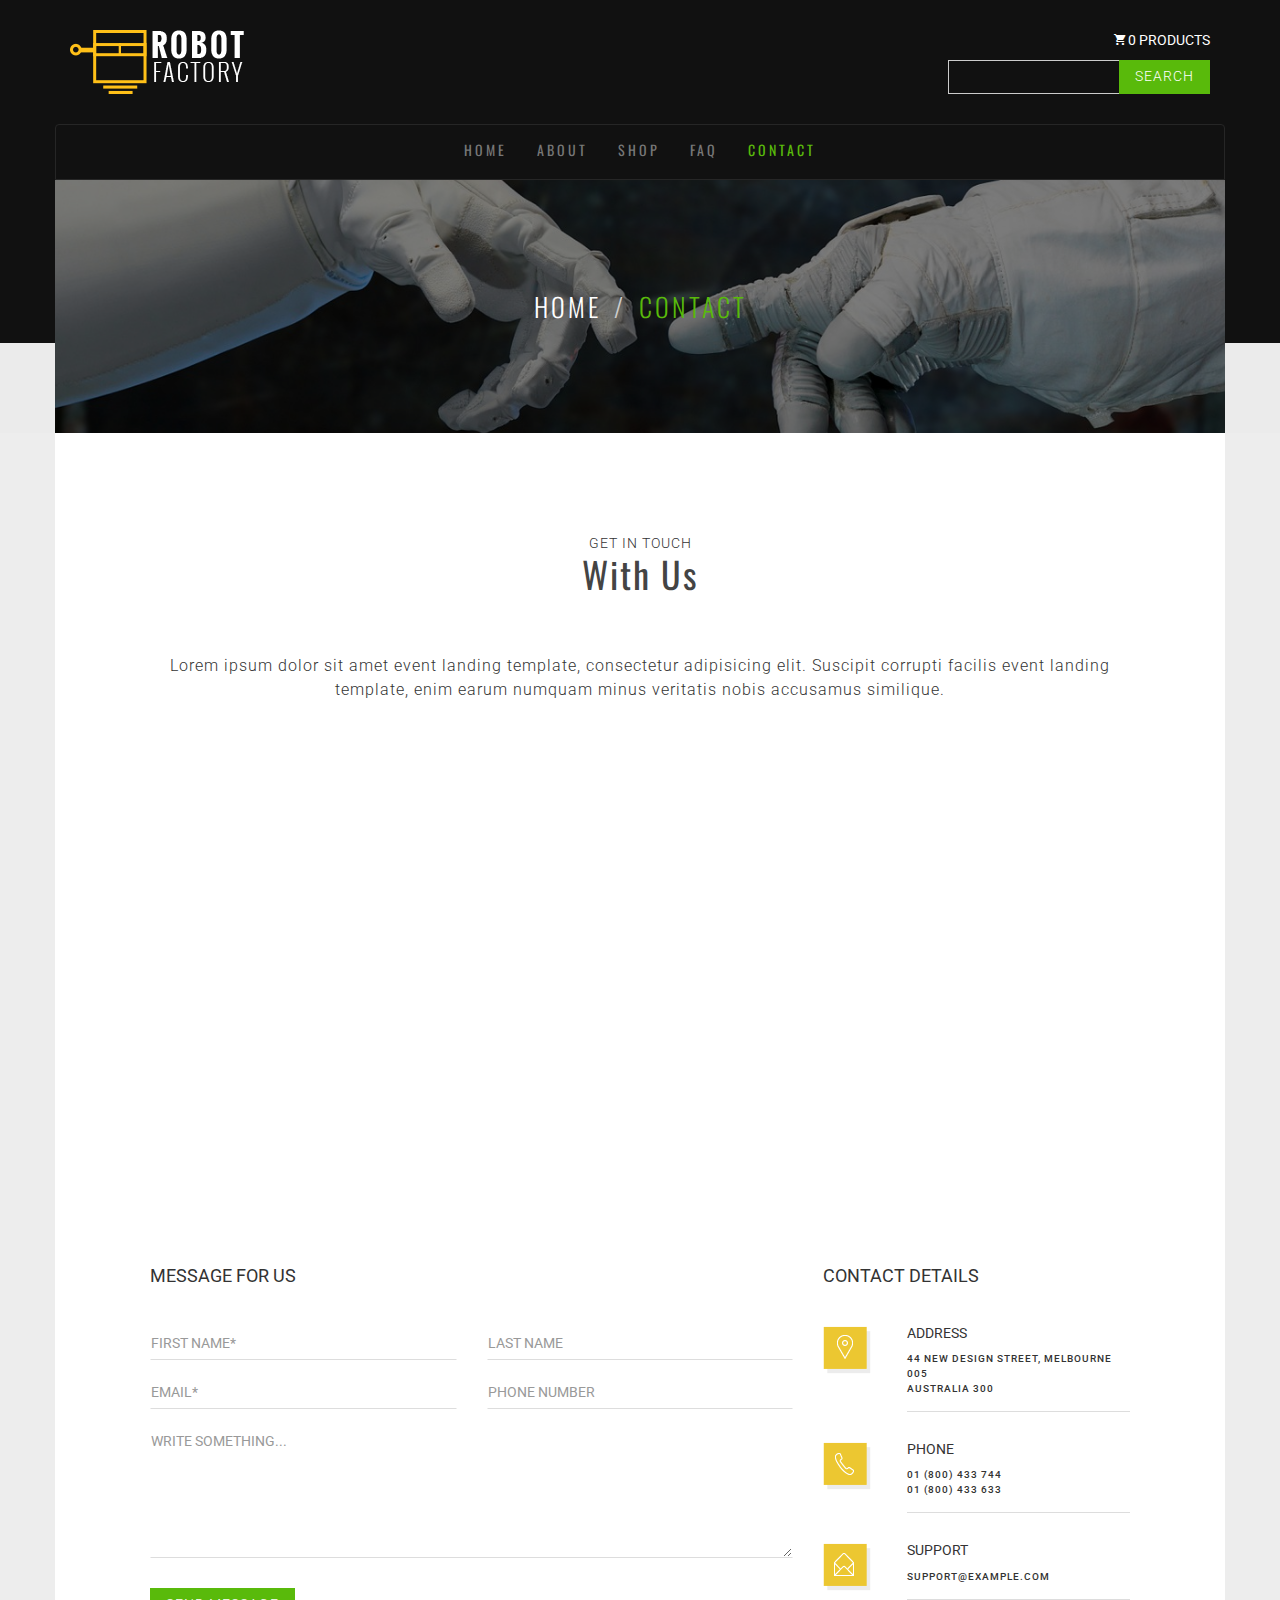
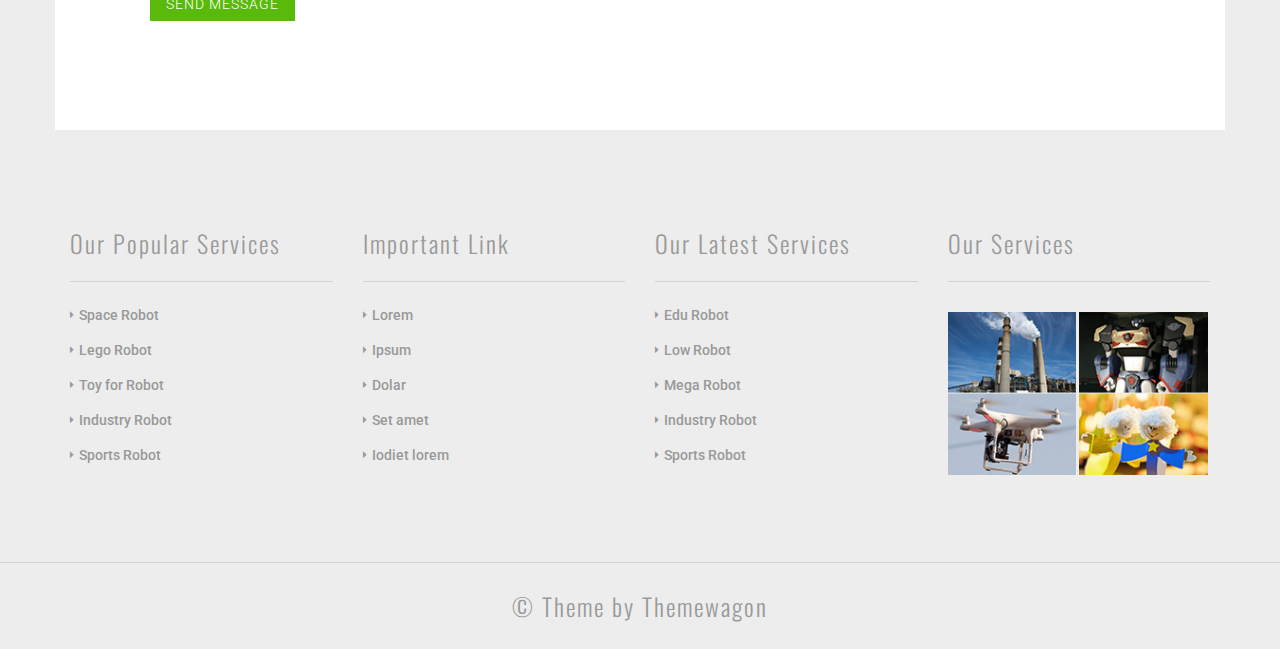
<file: contact.html>
<!DOCTYPE html>
<html lang="en">
    <head>
        <meta charset="utf-8">
        <meta http-equiv="X-UA-Compatible" content="IE=edge">
        <meta name="viewport" content="width=device-width, initial-scale=1">

        <title>Robot | Contact</title>

        <!-- CSS -->

        <!-- google fonts -->
        <link href='https://fonts.googleapis.com/css?family=Roboto:400,300,500,700' rel='stylesheet' type='text/css'>
        <link href='https://fonts.googleapis.com/css?family=Oswald:400,300,700' rel='stylesheet' type='text/css'>

        <!-- files -->
        <link href="assets/css/bootstrap.min.css" rel="stylesheet">
        <link href="assets/css/magnific-popup.css" rel="stylesheet">
        <link href="assets/css/owl.carousel.css" rel="stylesheet">
        <link href="assets/css/owl.carousel.theme.min.css" rel="stylesheet">
        <link href="assets/css/ionicons.css" rel="stylesheet">
        <link href="assets/css/main.css" rel="stylesheet">

        <!--[if lt IE 9]>
          <script src="https://oss.maxcdn.com/html5shiv/3.7.2/html5shiv.min.js"></script>
          <script src="https://oss.maxcdn.com/respond/1.4.2/respond.min.js"></script>
        <![endif]-->
    </head>
    <body>

    <!-- Site Header -->
        <div class="site-header-bg">
            <div class="container">
                <div class="row">
                    <div class="col-sm-6">
                        <a href="index.html"><img src="assets/images/logo.png" alt="logo"></a>
                    </div>
                    <div class="col-sm-3 col-sm-offset-3 text-right">
                        <span class="ion-android-cart"></span> 0 products
                        <form>
                            <div class="input-group">
                                <input type="text" class="form-control" placeholder="">
                                <span class="input-group-btn">
                                    <button class="btn btn-default btn-robot" type="button">Search</button>
                                </span>
                            </div><!-- /input-group -->
                        </form>
                    </div>
                </div>
            </div>
        </div>
        
    <!-- Header -->

        <section id="header" class="main-header contact-header inner-header">
            <div class="container">
                <div class="row">
                    <nav class="navbar navbar-default">
                        <div class="navbar-header">
                            <button type="button" class="navbar-toggle collapsed" data-toggle="collapse" data-target="#site-nav-bar" aria-expanded="false">
                                <span class="sr-only">Toggle navigation</span>
                                <span class="icon-bar"></span>
                                <span class="icon-bar"></span>
                                <span class="icon-bar"></span>
                            </button>
                        </div>

                        <div class="collapse navbar-collapse" id="site-nav-bar">
                            <ul class="nav navbar-nav">
                                <li><a href="index.html">Home</a></li>
                                <li><a href="about.html">About</a></li>
                                <li><a href="shop.html">Shop</a></li>
                                <li><a href="faq.html">FAQ</a></li>
                                <li class="active"><a href="contact.html">Contact</a></li>
                            </ul>
                        </div><!-- /.navbar-collapse -->
                    </nav>
                </div>

                <div class="intro row">
                    <div class="overlay"></div>
                    <div class="col-sm-12">
                        <ol class="breadcrumb">
                            <li><a href="index.html">Home</a></li>
                            <li class="active">Contact</li>
                        </ol>
                    </div>
                </div> <!-- /.intro.row -->
            </div> <!-- /.container -->
            <div class="nutral"></div>
        </section> <!-- /#header -->

    <!-- Contact -->
        <section class="contact">
            <div class="container page-bgc">
                <div class="row">
                    <div class="col-sm-12">
                        <div class="title-box">
                            <p>Get in touch</p>
                            <h2 class="title mt0">With us</h2>
                        </div>
                    </div>
                </div>
                <div class="row">
                    <div class="boxed">
                        <div class="col-sm-12">
                            <p class="inner-p">
                                Lorem ipsum dolor sit amet event landing template, consectetur adipisicing elit. Suscipit corrupti facilis event landing template, enim earum numquam minus veritatis nobis accusamus similique.
                            </p>
                        </div>
                    </div>
                </div>
                <div class="row">
                    <div id="map" class="col-sm-12">
                        <iframe class="map_canvas" src="https://www.google.com/maps/embed?pb=!1m18!1m12!1m3!1d3106.278875347398!2d-77.05845558511638!3d38.87186095605503!2m3!1f0!2f0!3f0!3m2!1i1024!2i768!4f13.1!3m3!1m2!1s0x89b7b6df29ed2c27%3A0xaf83d0f8c013532f!2sThe+Pentagon!5e0!3m2!1sen!2sbd!4v1463572803138" frameborder="0" style="border:0" allowfullscreen></iframe>
                    </div>
                </div>
                <div class="row">
                    <div class="boxed">
                        <div class="col-sm-8">
                            <h4>Message for us</h4>
                            <form action="contact.php" class="contact-form" id="contactForm" method="post">
                                <div class="row">
                                    <div class="col-sm-6">
                                        <div class="form-group">
                                            <input type="text" class="form-control" placeholder="First Name*" id="fname" name="fname" required>
                                        </div> <!-- /.form-group -->
                                    </div> <!-- /.col-sm-6 -->
                                    <div class="col-sm-6">
                                        <div class="form-group">
                                            <input type="text" class="form-control" placeholder="Last Name" id="lname" name="lname">
                                        </div> <!-- /.form-group -->
                                    </div> <!-- /.col-sm-6 -->
                                    <div class="col-sm-6">
                                        <div class="form-group">
                                            <input type="email" class="form-control" placeholder="Email*" id="email" name="email" required>
                                        </div> <!-- /.form-group -->
                                    </div> <!-- /.col-sm-6 -->
                                     <div class="col-sm-6">
                                        <div class="form-group">
                                            <input type="text" class="form-control" placeholder="Phone Number" id="phone" name="phone">
                                        </div> <!-- /.form-group -->
                                    </div> <!-- /.col-sm-6 -->
                                    <div class="col-sm-12">
                                        <div class="form-group">
                                            <textarea class="form-control" rows="6" placeholder="Write something..." name="message"></textarea>
                                        </div> <!-- /.form-group -->
                                    </div> <!-- /.col-sm-12 -->
                                    <div class="text-center mt20 col-sm-12">
                                        <button type="submit" class="btn btn-robot pull-left" id="cfsubmit">Send Message</button>
                                    </div>
                                </div>
                            </form>
                            <div id="contactFormResponse"></div>
                        </div> <!-- /.col-sm-8 -->
                        <div class="col-sm-4">
                            <h4>Contact details</h4>
                            <div class="row">
                                <div class="col-xs-3">
                                    <img class="imgresponsive" src="assets/images/address.png" alt="con">
                                </div>
                                <div class="col-xs-9">
                                    <h5>Address</h5>
                                    <p class="contact-detail">
                                        44 new design street, melbourne 005<br>
                                        Australia 300
                                    </p>
                                </div>
                            </div>
                            <div class="row">
                                <div class="col-xs-3">
                                    <img class="imgresponsive" src="assets/images/phone.png" alt="con">
                                </div>
                                <div class="col-xs-9">
                                    <h5>Phone</h5>
                                    <p class="contact-detail">
                                        01 (800) 433 744<br>
                                        01 (800) 433 633
                                    </p>
                                </div>
                            </div>
                            <div class="row">
                                <div class="col-xs-3">
                                    <img class="imgresponsive" src="assets/images/support.png" alt="con">
                                </div>
                                <div class="col-xs-9">
                                    <h5>Support</h5>
                                    <p class="contact-detail">
                                        support@example.com
                                    </p>
                                </div>
                            </div>
                        </div>
                    </div>
                </div>
            </div>
        </section>

    <!-- Footer -->
        <section id="footer-widget" class="footer-widget">
            <div class="container header-bg">
                <div class="row">
                    <div class="col-sm-3">
                        <h3>Our Popular Services</h3>
                        <ul>
                            <li><a href="#">Space Robot</a></li>
                            <li><a href="#">Lego Robot</a></li>
                            <li><a href="#">Toy for Robot</a></li>
                            <li><a href="#">Industry Robot</a></li>
                            <li><a href="#">Sports Robot</a></li>
                        </ul>
                    </div>
                    <div class="col-sm-3">
                        <h3>Important Link</h3>
                        <ul>
                            <li><a href="#">Lorem</a></li>
                            <li><a href="#">Ipsum</a></li>
                            <li><a href="#">Dolar</a></li>
                            <li><a href="#">Set amet</a></li>
                            <li><a href="#">Iodiet lorem</a></li>
                        </ul>
                    </div>
                    <div class="col-sm-3">
                        <h3>Our Latest Services</h3>
                        <ul>
                            <li><a href="#">Edu Robot</a></li>
                            <li><a href="#">Low Robot</a></li>
                            <li><a href="#">Mega Robot</a></li>
                            <li><a href="#">Industry Robot</a></li>
                            <li><a href="#">Sports Robot</a></li>
                        </ul>
                    </div>
                    <div class="col-sm-3">
                        <h3>Our Services</h3>
                        <div class="widget-img-box">
                            <a class="test-popup-link" href="assets/images/widget-big-1.png">
                                <img class="widget-img" src="assets/images/widget-1.png" alt="widget">
                            </a>
                            <a class="test-popup-link" href="assets/images/widget-big-2.png">
                                <img class="widget-img" src="assets/images/widget-2.png" alt="widget">
                            </a>
                            <a class="test-popup-link" href="assets/images/widget-big-3.png">
                                <img class="widget-img" src="assets/images/widget-3.png" alt="widget">
                            </a>
                            <a class="test-popup-link" href="assets/images/widget-big-4.png">
                                <img class="widget-img" src="assets/images/widget-4.png" alt="widget">
                            </a>
                        </div>
                    </div>
                </div>
            </div>
        </section>
        <footer class="footer text-center">
            <h3>&copy; Theme by <a href="https://themewagon.com/">Themewagon</a></h3>
        </footer>

    <!-- Scripts -->
        <script src="assets/js/jquery-1.12.3.min.js"></script>
        <script src="assets/js/bootstrap.min.js"></script>
        <script src="assets/js/jquery.magnific-popup.min.js"></script>
        <script src="assets/js/owl.carousel.min.js"></script>
        <script src="assets/js/script.js"></script>

    </body>
</html>
</file>
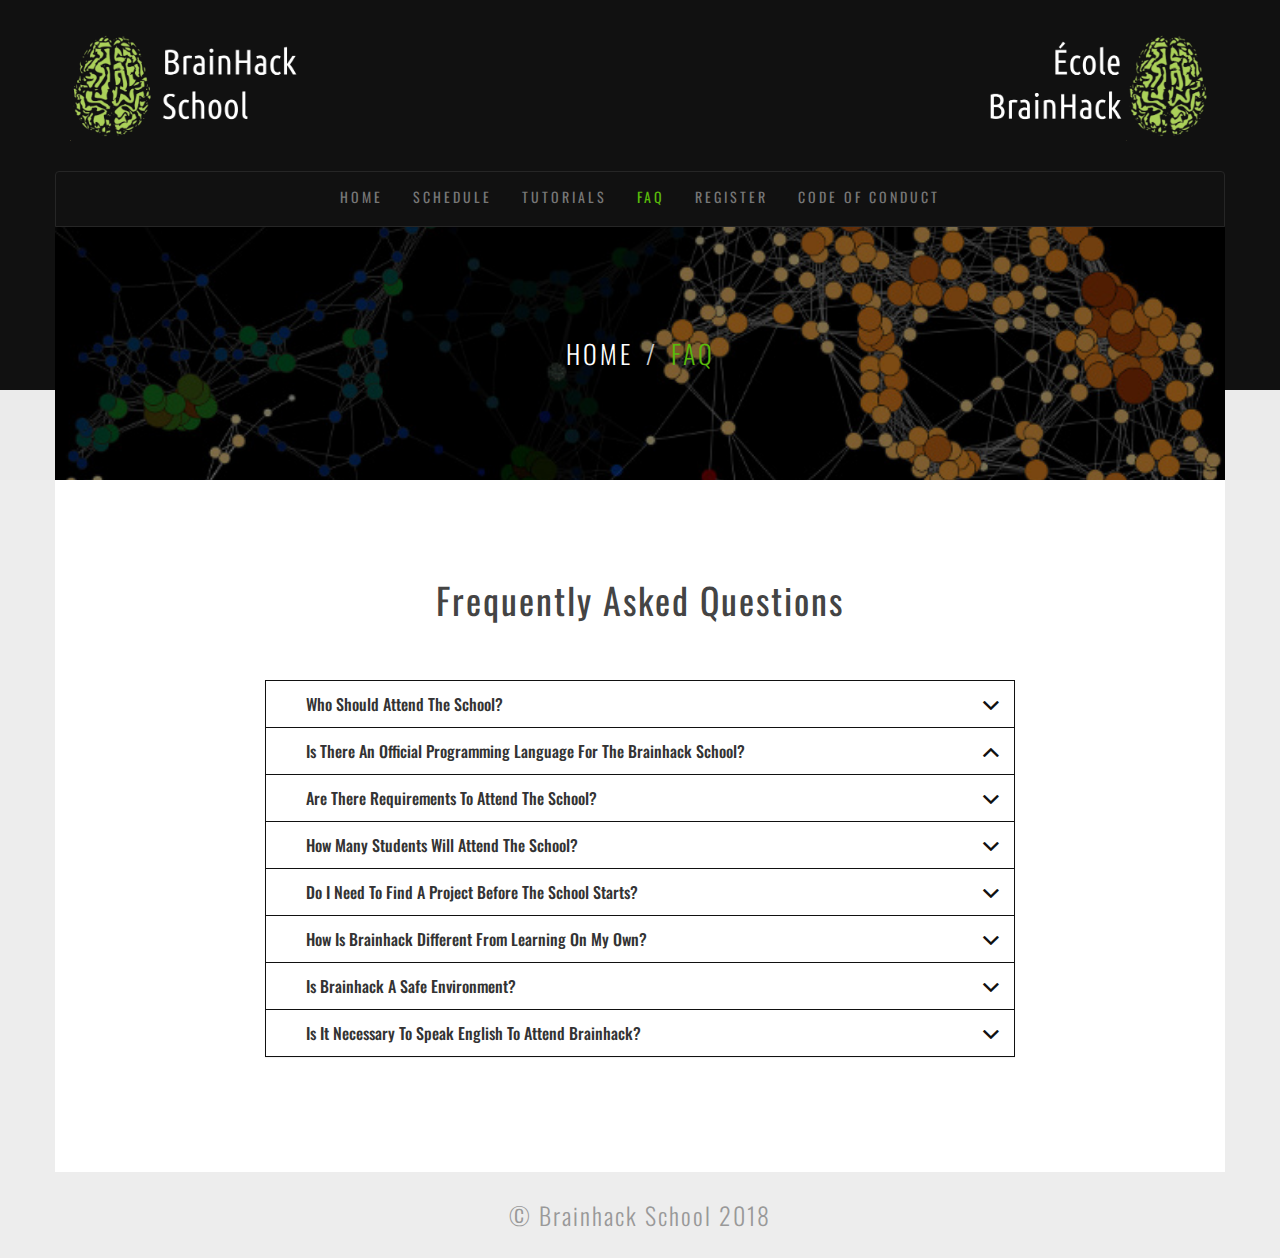
<file: faq.html>
<!DOCTYPE html>
<html lang="en">
    <head>
        <link rel="icon"
              type="image/png"
              href="favicon.png">
        <meta charset="utf-8">
        <meta http-equiv="X-UA-Compatible" content="IE=edge">
        <meta name="viewport" content="width=device-width, initial-scale=1">

        <title>BrainHack School</title>

        <!-- CSS -->

        <!-- google fonts -->
        <link href='https://fonts.googleapis.com/css?family=Roboto:400,300,500,700' rel='stylesheet' type='text/css'>
        <link href='https://fonts.googleapis.com/css?family=Oswald:400,300,700' rel='stylesheet' type='text/css'>

        <!-- files -->
        <link href="assets/css/bootstrap.min.css" rel="stylesheet">
        <link href="assets/css/magnific-popup.css" rel="stylesheet">
        <link href="assets/css/owl.carousel.css" rel="stylesheet">
        <link href="assets/css/owl.carousel.theme.min.css" rel="stylesheet">
        <link href="assets/css/ionicons.css" rel="stylesheet">
        <link href="assets/css/main.css" rel="stylesheet">

        <!--[if lt IE 9]>
          <script src="https://oss.maxcdn.com/html5shiv/3.7.2/html5shiv.min.js"></script>
          <script src="https://oss.maxcdn.com/respond/1.4.2/respond.min.js"></script>
        <![endif]-->
    </head>
    <body>

    <!-- Site Header -->
        <div class="site-header-bg">
            <div class="container">
                <div class="row">
                    <div class="col-sm-6">
                        <a href="faq.html"><img src="assets/images/logo_brainhack.png" alt="logo" width="50%"></a>
                    </div>
                    <div class="col-sm-6">
                        <a href="faq.html"><img src="assets/images/logo_brainhack_fr.png" align="right" alt="logo" width="50%"></a>
                    </div>
                </div>
            </div>
        </div>

    <!-- Header -->

    <section id="header" class="main-header tutorials-header inner-header">
            <div class="container">

                <div class="row">
                    <nav class="navbar navbar-default">
                        <div class="navbar-header">
                            <button type="button" class="navbar-toggle collapsed" data-toggle="collapse" data-target="#site-nav-bar" aria-expanded="false">
                                <span class="sr-only">Toggle navigation</span>
                                <span class="icon-bar"></span>
                                <span class="icon-bar"></span>
                                <span class="icon-bar"></span>
                            </button>
                        </div>

                        <div class="collapse navbar-collapse" id="site-nav-bar">
                            <ul class="nav navbar-nav">
                                <li><a href="index.html">Home</a></li>
                                <li><a href="schedule.html">Schedule</a></li>
                                <li><a href="tutorials.html">Tutorials</a></li>
                                <li class="active"><a href="faq.html">FAQ</a></li>
                                <li><a href="register.html">Register</a></li>
                                <li><a href="http://www.brainhack.org/code-of-conduct.html">Code of conduct</a></li>
                            </ul>
                        </div><!-- /.navbar-collapse -->
                    </nav>
                </div>

                <div class="intro row">
                    <div class="overlay"></div>
                    <div class="col-sm-12">
                        <ol class="breadcrumb">
                            <li><a href="index.html">Home</a></li>
                            <li class="active">FAQ</li>
                        </ol>
                    </div>
                </div> <!-- /.intro.row -->
            </div> <!-- /.container -->
            <div class="nutral"></div>
        </section> <!-- /#header -->

    <!-- tutorials -->
        <section class="tutorials">
            <div class="container page-bgc">
                <div class="row">
                    <div class="col-sm-12">
                        <div class="title-box">
                            <h2 class="title mt0">Frequently asked questions</h2>
                        </div>
                    </div>
                </div>
                <div class="row">
                    <div class="col-sm-8 col-sm-offset-2">
                        <div id="accordion" role="tablist" aria-multiselectable="true" class="panel-group">
                            <div class="panel panel-default">
                                <div id="headingOne" role="tab" class="panel-heading">
                                    <h4 class="panel-title">
                                        <a role="button" data-toggle="collapse" data-parent="#accordion" href="#collapseOne" aria-expanded="true" aria-controls="collapseOne" class="collapsed">Who should attend the school?</a>
                                    </h4>
                                </div>
                                <div id="collapseOne" role="tabpanel" aria-labelledby="headingOne" class="panel-collapse collapse" aria-expanded="true" style="height: 0px;">
                                  <div class="panel-body">
                                    <p>
                                       The targeted public for the school are Master students, PhD students, post-doctoral fellows, faculty members as well as research professionals, primarily working in neuroscience or psychology to study cognition, and using functional neuroimaging methods. Individuals with an engineering or computer science backgrounds and a strong interest in functional neuroimaging will also likely strive at the school.
                                    </p>
                                  </div>
                                </div>

                            </div>

                            <div class="panel panel-default">
                                <div id="headingTwo" role="tab" class="panel-heading">
                                    <h4 class="panel-title">
                                        <a role="button" data-toggle="collapse" data-parent="#accordion" href="#collapseTwo" aria-expanded="false" aria-controls="collapseTwo" class="">Is there an official programming language for the brainhack school?</a>
                                    </h4>
                                </div>
                                <div id="collapseTwo" role="tabpanel" aria-labelledby="headingTwo" class="panel-collapse collapse" aria-expanded="false">
                                  <div class="panel-body">
                                    <p>
                                       We highly recommend some prior experience with coding in a language such as Matlab, Octave, R or Python before joining the school. Some familiarity with Python in particular would be a plus, as a lot of the packages introduced at the school are based on that language, but this is not a requirement.
                                    </p>
                                  </div>
                                </div>
                            </div>
                            <div class="panel panel-default">
                                <div id="headingThree" role="tab" class="panel-heading">
                                    <h4 class="panel-title">
                                        <a role="button" data-toggle="collapse" data-parent="#accordion" href="#collapseThree" aria-expanded="false" aria-controls="collapseThree" class="collapsed">Are there requirements to attend the school?</a>
                                    </h4>
                                </div>
                                <div id="collapseThree" role="tabpanel" aria-labelledby="headingThree" class="panel-collapse collapse" aria-expanded="false">
                                    <div class="panel-body">
                                        <p>
                                          In addition to coding, we recommend some training in statistics as well as familiarity with at least one of the following neuroimaging techniques: structural MRI, EEG, MEG, functional MRI. The brainhack school is unfortunately not able to accomodate complete beginners, as participants will need to know enough about the field in order to be able to define and make progress on a project in a relatively short time span, autonomously.
                                        </p>
                                    </div>
                                </div>
                            </div>

                            <div class="panel panel-default">
                                <div id="headingFour" role="tab" class="panel-heading">
                                    <h4 class="panel-title">
                                        <a role="button" data-toggle="collapse" data-parent="#accordion" href="#collapseFour" aria-expanded="false" aria-controls="collapseFour" class="collapsed">How many students will attend the school?</a>
                                    </h4>
                                </div>
                                <div id="collapseFour" role="tabpanel" aria-labelledby="headingFour" class="panel-collapse collapse" aria-expanded="false">
                                    <div class="panel-body">
                                        <p>
                                          There are only a limited number of participants for the event, roughly 20. Participants will be selected on a first come, first serve basis. There is a 1:1 ratio between instructors and participants.
                                        </p>
                                    </div>
                                </div>
                            </div>
                            <div class="panel panel-default">
                                <div id="headingFive" role="tab" class="panel-heading">
                                    <h4 class="panel-title">
                                        <a role="button" data-toggle="collapse" data-parent="#accordion" href="#collapseFive" aria-expanded="false" aria-controls="collapseFive" class="collapsed">Do I need to find a project before the school starts?</a>
                                    </h4>
                                </div>
                                <div id="collapseFive" role="tabpanel" aria-labelledby="headingFive" class="panel-collapse collapse" aria-expanded="false">
                                    <div class="panel-body">
                                        <p>
                                           Participants should definitely start thinking about their project before the school starts. Keep in mind that projects at brainhack do not lead to scientific publications, but to learning new skills. It is important to pick a project that motivates you and will force you to try new tools. Also keep in mind that each project will be fleshed out and evolve during the school, with extensive feedback from all participants. So the initial project idea is just a starting point.
                                        </p>
                                    </div>
                                </div>
                            </div>

                            <div class="panel panel-default">
                                <div id="headingSix" role="tab" class="panel-heading">
                                    <h4 class="panel-title">
                                        <a role="button" data-toggle="collapse" data-parent="#accordion" href="#collapseSix" aria-expanded="false" aria-controls="collapseSix" class="collapsed">How is brainhack different from learning on my own?</a>
                                    </h4>
                                </div>
                                <div id="collapseSix" role="tabpanel" aria-labelledby="headingSix" class="panel-collapse collapse" aria-expanded="false">
                                    <div class="panel-body">
                                        <p>The main difference is the possibility to receive feedback, guidance and help from other brain hackers, both fellow participants and instructors. The BrainHack school also provides a structure, with milestones to be reached over the three weeks. Finally, the brainhack school provides a physical space to work in, servers and data storage, access to public imaging samples, as well as additional facilities (auditorium, 3D printing, visualization station, etc).</p>
                                    </div>
                                </div>
                            </div>

                            <div class="panel panel-default">
                                <div id="headingSeven" role="tab" class="panel-heading">
                                    <h4 class="panel-title">
                                        <a role="button" data-toggle="collapse" data-parent="#accordion" href="#collapseSeven" aria-expanded="false" aria-controls="collapseSeven" class="collapsed">Is brainhack a safe environment?</a>
                                    </h4>
                                </div>
                                <div id="collapseSeven" role="tabpanel" aria-labelledby="headingSeven" class="panel-collapse collapse" aria-expanded="false">
                                    <div class="panel-body">
                                        <p>The brainhack school is committed to build a safe, positive and supportive environment for everyone, regardless of their ethnicity, gender, sexual and political identities. In particular, participants will be expected to respect our <a href="http://www.brainhack.org/code-of-conduct.html"> code of conduct</a>.   </p>
                                    </div>
                                </div>
                            </div>
                            <div class="panel panel-default">
                                <div id="headingEigth" role="tab" class="panel-heading">
                                    <h4 class="panel-title">
                                        <a role="button" data-toggle="collapse" data-parent="#accordion" href="#collapseEigth" aria-expanded="false" aria-controls="collapseEigth" class="collapsed">Is it necessary to speak English to attend brainhack?</a>
                                    </h4>
                                </div>
                                <div id="collapseEigth" role="tabpanel" aria-labelledby="headingEigth" class="panel-collapse collapse" aria-expanded="false">
                                    <div class="panel-body">
                                        <p>
                                          Given the presence of international residents and non-francophone students, the talks and many of the interactions at the school will happen in English. Many instructors and participants also speak French, as well as several other languages, so some multi-lingual support will be available. We are working on the French version of the website.
                                        </p>
                                    </div>
                                </div>

                            </div>
                        </div>
                        </div>
                    </div>
                </div>
            </div>
        </section>



        <footer class="footer text-center">
            <h3>&copy; Brainhack School 2018 </h3>
        </footer>

    <!-- Scripts -->
        <script src="assets/js/jquery-1.12.3.min.js"></script>
        <script src="assets/js/bootstrap.min.js"></script>
        <script src="assets/js/jquery.magnific-popup.min.js"></script>
        <script src="assets/js/owl.carousel.min.js"></script>
        <script src="assets/js/script.js"></script>

    </body>
</html>
</file>
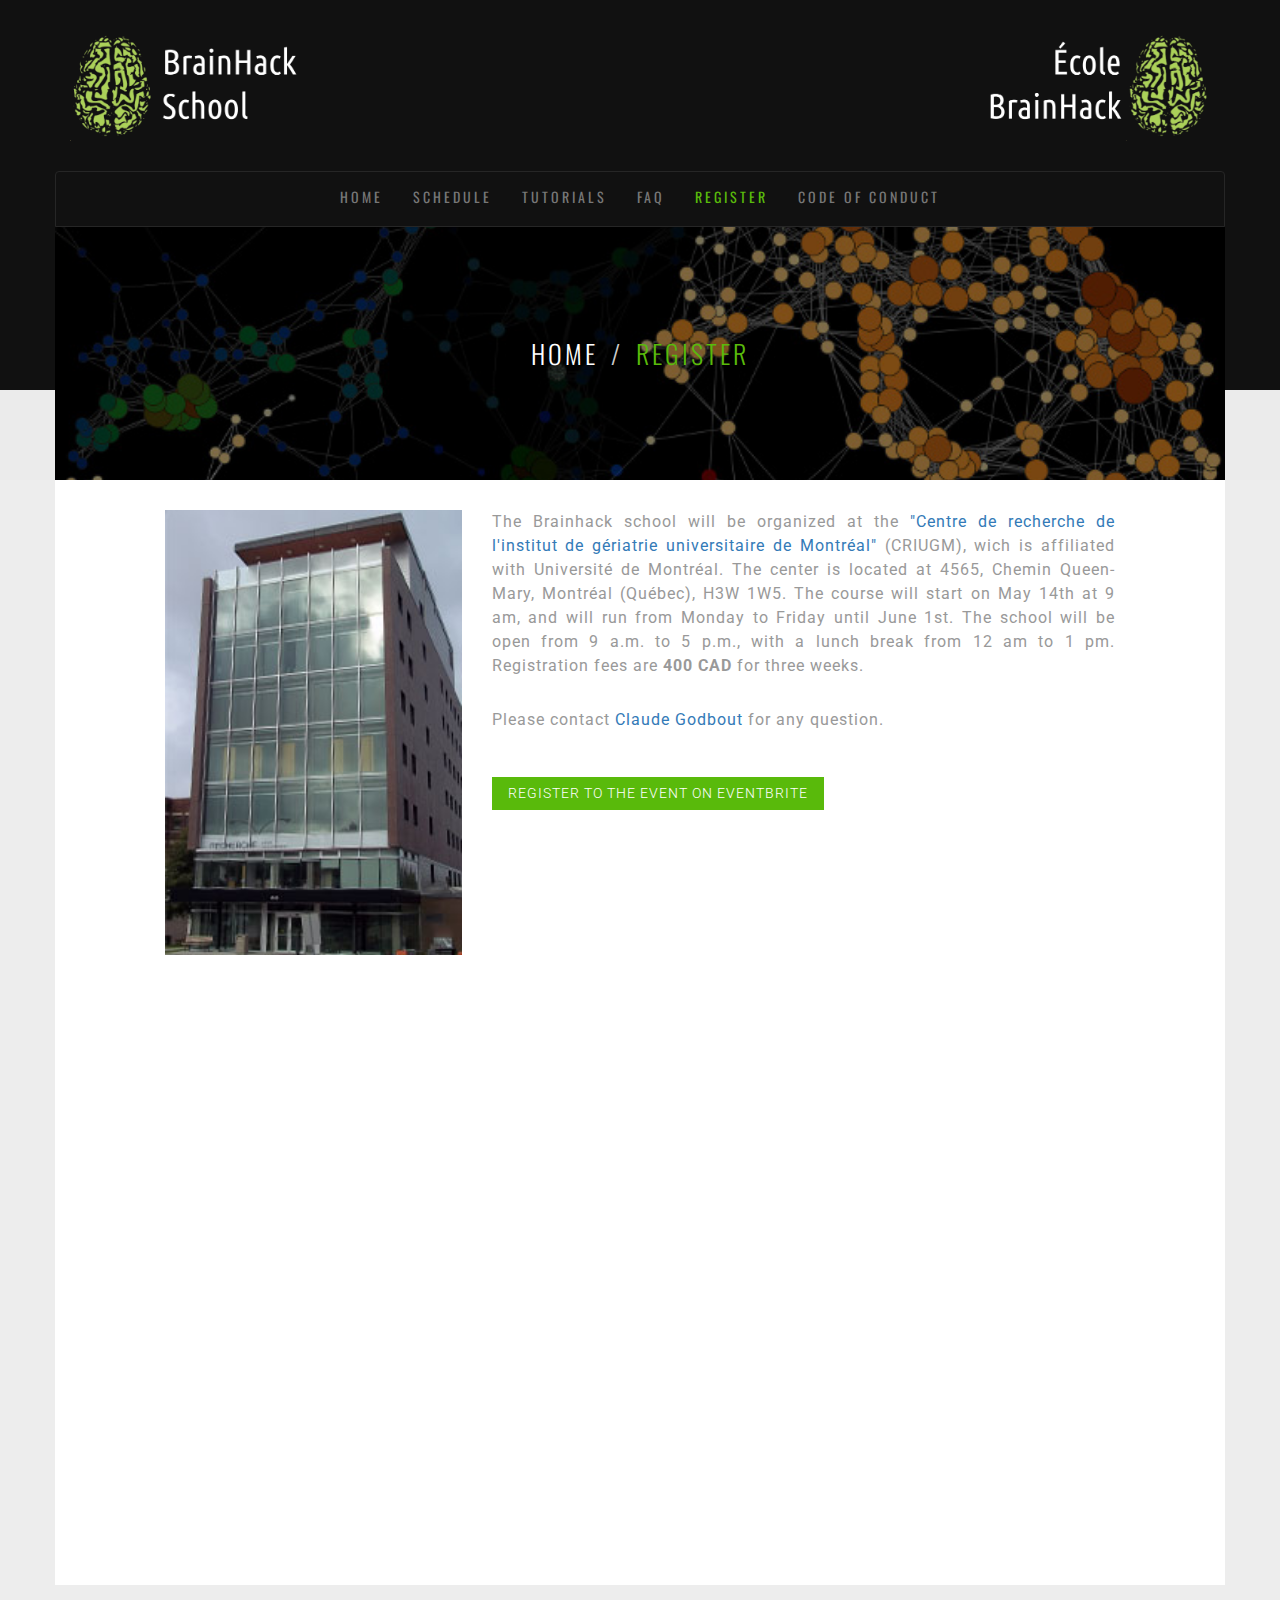
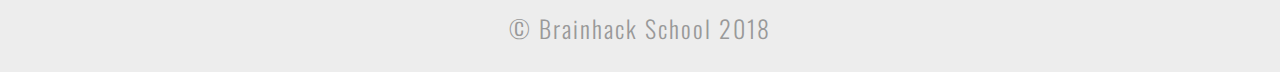
<file: register.html>
<!DOCTYPE html>
<html lang="en">
    <head>
        <link rel="icon"
              type="image/png"
              href="favicon.png">
        <meta charset="utf-8">
        <meta http-equiv="X-UA-Compatible" content="IE=edge">
        <meta name="viewport" content="width=device-width, initial-scale=1">

        <title>BrainHack School</title>

        <!-- CSS -->

        <!-- google fonts -->
        <link href='https://fonts.googleapis.com/css?family=Roboto:400,300,500,700' rel='stylesheet' type='text/css'>
        <link href='https://fonts.googleapis.com/css?family=Oswald:400,300,700' rel='stylesheet' type='text/css'>

        <!-- files -->
        <link href="assets/css/bootstrap.min.css" rel="stylesheet">
        <link href="assets/css/magnific-popup.css" rel="stylesheet">
        <link href="assets/css/owl.carousel.css" rel="stylesheet">
        <link href="assets/css/owl.carousel.theme.min.css" rel="stylesheet">
        <link href="assets/css/ionicons.css" rel="stylesheet">
        <link href="assets/css/main.css" rel="stylesheet">

        <!--[if lt IE 9]>
          <script src="https://oss.maxcdn.com/html5shiv/3.7.2/html5shiv.min.js"></script>
          <script src="https://oss.maxcdn.com/respond/1.4.2/respond.min.js"></script>
        <![endif]-->
    </head>
    <body>

    <!-- Site Header -->
        <div class="site-header-bg">
            <div class="container">
                <div class="row">
                    <div class="col-sm-6">
                        <a href="register.html"><img src="assets/images/logo_brainhack.png" alt="logo" width="50%"></a>
                    </div>
                    <div class="col-sm-6">
                        <a href="register.html"><img src="assets/images/logo_brainhack_fr.png" align="right" alt="logo" width="50%"></a>
                    </div>
                </div>
            </div>
        </div>

    <!-- Header -->

    <section id="header" class="main-header tutorials-header inner-header">
            <div class="container">

                <div class="row">
                    <nav class="navbar navbar-default">
                        <div class="navbar-header">
                            <button type="button" class="navbar-toggle collapsed" data-toggle="collapse" data-target="#site-nav-bar" aria-expanded="false">
                                <span class="sr-only">Toggle navigation</span>
                                <span class="icon-bar"></span>
                                <span class="icon-bar"></span>
                                <span class="icon-bar"></span>
                            </button>
                        </div>

                        <div class="collapse navbar-collapse" id="site-nav-bar">
                            <ul class="nav navbar-nav">
                                <li><a href="index.html">Home</a></li>
                                <li><a href="schedule.html">Schedule</a></li>
                                <li><a href="tutorials.html">Tutorials</a></li>
                                <li><a href="faq.html">FAQ</a></li>
                                <li class="active"><a href="register.html">Register</a></li>
                                <li><a href="http://www.brainhack.org/code-of-conduct.html">Code of conduct</a></li>
                            </ul>
                        </div><!-- /.navbar-collapse -->
                    </nav>
                </div>

                <div class="intro row">
                    <div class="overlay"></div>
                    <div class="col-sm-12">
                        <ol class="breadcrumb">
                            <li><a href="index.html">Home</a></li>
                            <li class="active">Register</li>
                        </ol>
                    </div>
                </div> <!-- /.intro.row -->
            </div> <!-- /.container -->
            <div class="nutral"></div>
        </section> <!-- /#header -->

    <!-- CRIUGM -->
    <section id="product" class="product">
        <div class="container section-bg">
          <div class="boxed">
              <div class="col-sm-4">
                <img class="center" src="assets/images/criugm.jpg" alt="data science" style="margin:30px 0px" width="100%">
              </div>
              <div class="col-sm-8">
                  <p style="margin:30px 0px;" class="p-large">
                      The Brainhack school will be organized at the <a href="http://www.criugm.qc.ca/fr/contact.html"> "Centre de recherche de l'institut de gériatrie universitaire de Montréal"</a> (CRIUGM), wich is affiliated with Université de Montréal. The center is located at 4565, Chemin Queen-Mary, Montréal (Québec), H3W 1W5. The course will start on May 14th at 9 am, and will run from Monday to Friday until June 1st. The school will be open from 9 a.m. to 5 p.m., with a lunch break from 12 am to 1 pm. Registration fees are <b>400 CAD</b> for three weeks.
                  </p>
                  <p style="margin:30px 0px;" class="p-large">
                      Please contact <a href="mailto:claude.godbout@criugm.qc.ca"> Claude Godbout </a> for any question.
                  </p>
                  <a href="https://www.eventbrite.ca/e/brainhack-school-may-14th-june-1st-tickets-45234339126?aff=es2" class="btn btn-default btn-robot">Register to the event on eventbrite</a>
              </div>
          </div>
          <div class="col-sm-12">
            <iframe align="center" src="https://www.google.com/maps/embed?pb=!1m18!1m12!1m3!1d2796.954227474353!2d-73.62493094855259!3d45.49086647899872!2m3!1f0!2f0!3f0!3m2!1i1024!2i768!4f13.1!3m3!1m2!1s0x4cc919fb9ffab36f%3A0x7ac2b0b31c3101d1!2sCriugm!5e0!3m2!1sen!2sca!4v1524088048202" width="800" height="600" frameborder="0" style="border:0" allowfullscreen></iframe>
          </div>
        </div>
      </div>
  </section>


        <footer class="footer text-center">
            <h3>&copy; Brainhack School 2018 </h3>
        </footer>

    <!-- Scripts -->
        <script src="assets/js/jquery-1.12.3.min.js"></script>
        <script src="assets/js/bootstrap.min.js"></script>
        <script src="assets/js/jquery.magnific-popup.min.js"></script>
        <script src="assets/js/owl.carousel.min.js"></script>
        <script src="assets/js/script.js"></script>

    </body>
</html>
</file>
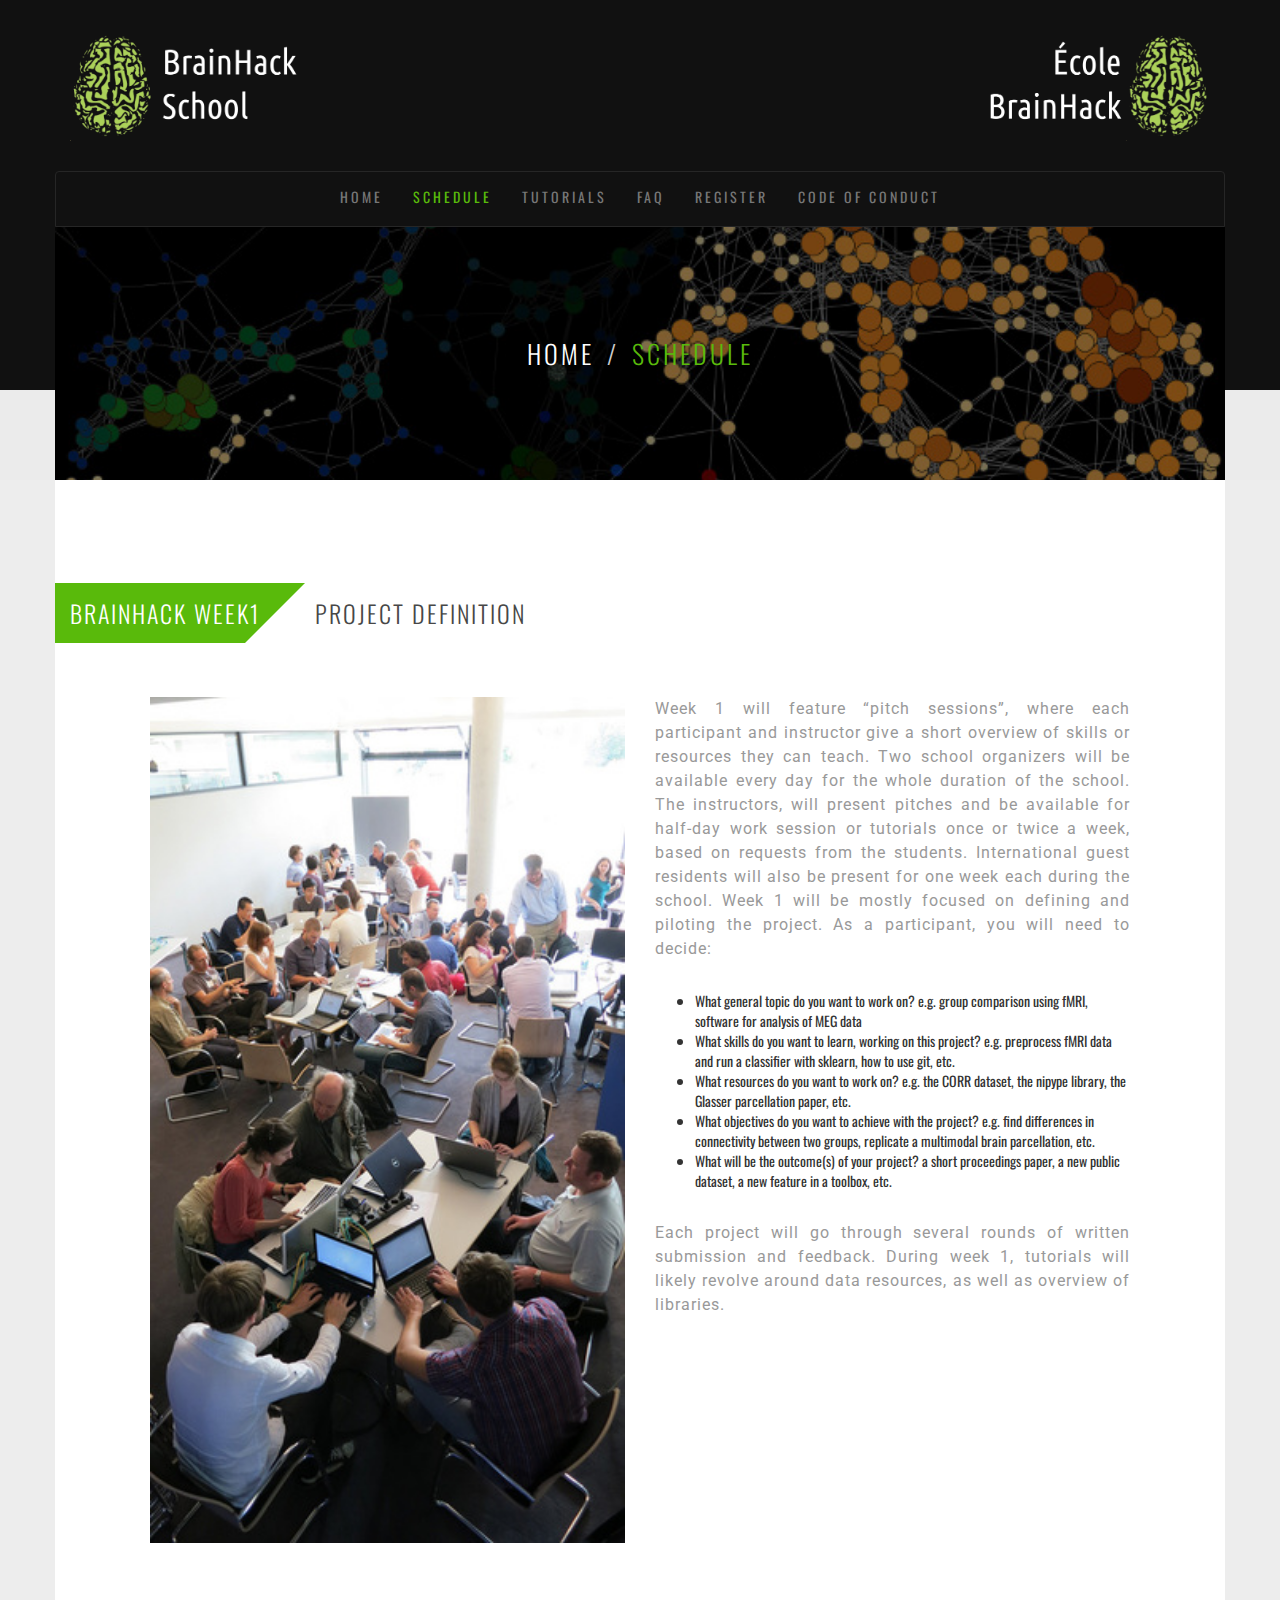
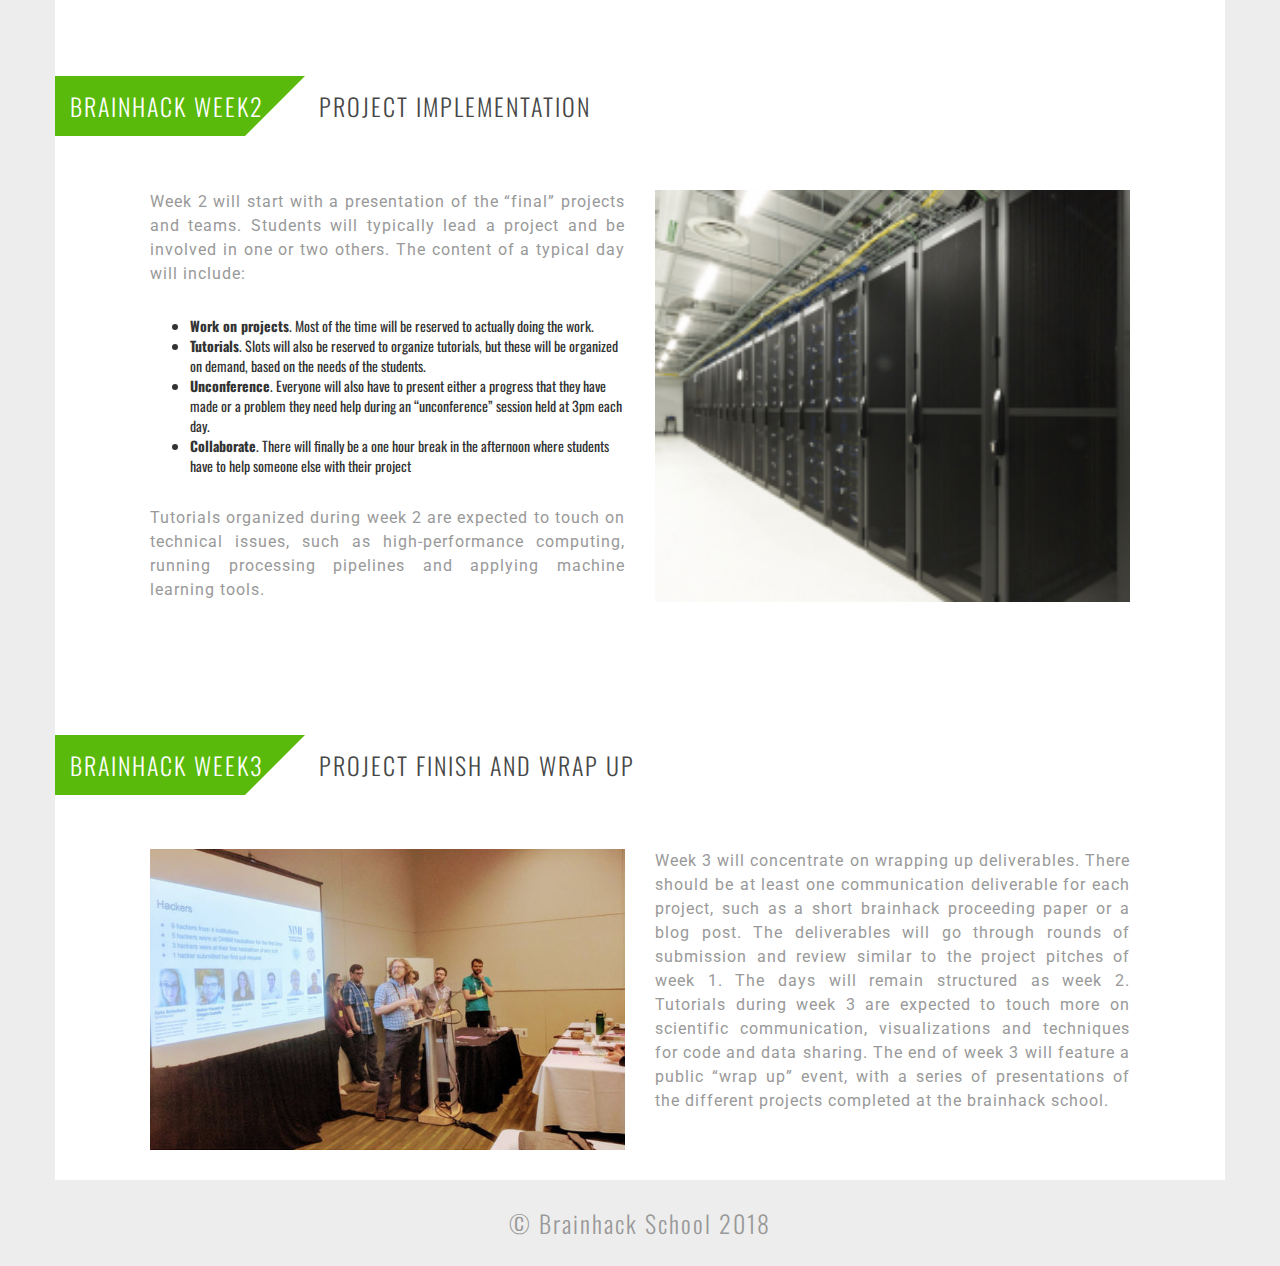
<file: schedule.html>
<!DOCTYPE html>
<html lang="en">
    <head>
        <link rel="icon"
              type="image/png"
              href="favicon.png">
        <meta charset="utf-8">
        <meta http-equiv="X-UA-Compatible" content="IE=edge">
        <meta name="viewport" content="width=device-width, initial-scale=1">

        <title>BrainHack School</title>

        <!-- CSS -->

        <!-- google fonts -->
        <link href='https://fonts.googleapis.com/css?family=Roboto:400,300,500,700' rel='stylesheet' type='text/css'>
        <link href='https://fonts.googleapis.com/css?family=Oswald:400,300,700' rel='stylesheet' type='text/css'>

        <!-- files -->
        <link href="assets/css/bootstrap.min.css" rel="stylesheet">
        <link href="assets/css/magnific-popup.css" rel="stylesheet">
        <link href="assets/css/owl.carousel.css" rel="stylesheet">
        <link href="assets/css/owl.carousel.theme.min.css" rel="stylesheet">
        <link href="assets/css/ionicons.css" rel="stylesheet">
        <link href="assets/css/main.css" rel="stylesheet">

        <!--[if lt IE 9]>
          <script src="https://oss.maxcdn.com/html5shiv/3.7.2/html5shiv.min.js"></script>
          <script src="https://oss.maxcdn.com/respond/1.4.2/respond.min.js"></script>
        <![endif]-->
    </head>
    <body>

    <!-- Site Header -->
        <div class="site-header-bg">
            <div class="container">
                <div class="row">
                    <div class="col-sm-6">
                        <a href="schedule.html"><img src="assets/images/logo_brainhack.png" alt="logo" width="50%"></a>
                    </div>
                    <div class="col-sm-6">
                        <a href="schedule.html"><img src="assets/images/logo_brainhack_fr.png" align="right" alt="logo" width="50%"></a>
                    </div>
                </div>
            </div>
        </div>

    <!-- Header -->

    <section id="header" class="main-header tutorials-header inner-header">
            <div class="container">

                <div class="row">
                    <nav class="navbar navbar-default">
                        <div class="navbar-header">
                            <button type="button" class="navbar-toggle collapsed" data-toggle="collapse" data-target="#site-nav-bar" aria-expanded="false">
                                <span class="sr-only">Toggle navigation</span>
                                <span class="icon-bar"></span>
                                <span class="icon-bar"></span>
                                <span class="icon-bar"></span>
                            </button>
                        </div>

                        <div class="collapse navbar-collapse" id="site-nav-bar">
                            <ul class="nav navbar-nav">
                                <li><a href="index.html">Home</a></li>
                                <li class="active"><a href="schedule.html">Schedule</a></li>
                                <li><a href="tutorials.html">Tutorials</a></li>
                                <li><a href="faq.html">FAQ</a></li>
                                <li><a href="register.html">Register</a></li>
                                <li><a href="http://www.brainhack.org/code-of-conduct.html">Code of conduct</a></li>
                            </ul>
                        </div><!-- /.navbar-collapse -->
                    </nav>
                </div>

                <div class="intro row">
                    <div class="overlay"></div>
                    <div class="col-sm-12">
                        <ol class="breadcrumb">
                            <li><a href="index.html">Home</a></li>
                            <li class="active">Schedule</li>
                        </ol>
                    </div>
                </div> <!-- /.intro.row -->
            </div> <!-- /.container -->
            <div class="nutral"></div>
        </section> <!-- /#header -->

        <!-- Why BrainHack School -->
        <section id="product" class="product">
            <div class="container section-bg">
              <div class="row">
                <div class="col-sm-12">
                    <div class="classic-title">
                        <div class="stiker">
                            <h3 class="inner-stiker">brainhack week1 </h3>
                        </div>
                        <h3 class="outer-stiker">Project definition</h3>
                        <div class="incline-div"></div>
                    </div>
                </div>
                <div class="boxed">
                    <div class="col-sm-6">
                      <img class="center" src="assets/schedule/brainhack2012.jpg" alt="data science" style="margin:30px 0px" width="100%">
                    </div>
                    <div class="col-sm-6">
                        <p style="margin:30px 0px;" class="p-large">
                            Week 1 will feature “pitch sessions”, where each participant and instructor give a short overview of skills or resources they can teach. Two school organizers will be available every day for the whole duration of the school. The instructors, will present pitches and be available for half-day work session or tutorials once or twice a week, based on requests from the students. International guest residents will also be present for one week each during the school. Week 1 will be mostly focused on defining and piloting the project. As a participant, you will need to decide:
                            <ul>
                              <li> What general topic do you want to work on? e.g. group comparison using fMRI, software for analysis of MEG data </li>
                              <li> What skills do you want to learn, working on this project? e.g. preprocess fMRI data and run a classifier with sklearn, how to use git, etc. </li>
                            <li> What resources do you want to work on? e.g. the CORR dataset, the nipype library, the Glasser parcellation paper, etc.</li>
                            <li> What objectives do you want to achieve with the project? e.g. find differences in connectivity between two groups, replicate a multimodal brain parcellation, etc.</li>
                            <li> What will be the outcome(s) of your project? a short proceedings paper, a new public dataset, a new feature in a toolbox, etc.</li>
                          </ul>
                        </p>
                        <p style="margin:30px 0px;" class="p-large">
                          Each project will go through several rounds of written submission and feedback. During week 1, tutorials will likely revolve around data resources, as well as overview of libraries.
                        </p>
                    </div>
                </div>
              </div>
            </div>
        </section>

        <!-- Week 2 -->
        <section id="product" class="product">
            <div class="container section-bg">
              <div class="row">
                <div class="col-sm-12">
                    <div class="classic-title">
                        <div class="stiker">
                            <h3 class="inner-stiker">brainhack week2 </h3>
                        </div>
                        <h3 class="outer-stiker">Project implementation</h3>
                        <div class="incline-div"></div>
                    </div>
                </div>
                <div class="boxed">

                    <div class="col-sm-6">
                        <p style="margin:30px 0px;" class="p-large">
                          Week 2 will start with a presentation of the “final” projects and teams. Students will typically lead a project and be involved in one or two others. The content of a typical day will include:
                          <ul>
                            <li> <b>Work on projects</b>. Most of the time will be reserved to actually doing the work. </li>
                            <li> <b>Tutorials</b>. Slots will also be reserved to organize tutorials, but these will be organized on demand, based on the needs of the students. </li>
                            <li> <b>Unconference</b>. Everyone will also have to present either a progress that they have made or a problem they need help during an “unconference” session held at 3pm each day. </li>
                            <li> <b>Collaborate</b>. There will finally be a one hour break in the afternoon where students have to help someone else with their project</li>
                          </ul>
                        </p>
                        <p style="margin:30px 0px;" class="p-large">
                          Tutorials organized during week 2 are expected to touch on technical issues, such as high-performance computing, running processing pipelines and applying machine learning tools.
                        </p>
                    </div>
                    <div class="col-sm-6">
                      <img class="center" src="assets/schedule/hpc.png" alt="HPC" style="margin:30px 0px" width="100%">
                    </div>
                </div>
              </div>
            </div>
        </section>

        <!-- Week 3 -->
        <section id="product" class="product">
            <div class="container section-bg">
              <div class="row">
                <div class="col-sm-12">
                    <div class="classic-title">
                        <div class="stiker">
                            <h3 class="inner-stiker">brainhack week3 </h3>
                        </div>
                        <h3 class="outer-stiker">Project finish and wrap up</h3>
                        <div class="incline-div"></div>
                    </div>
                </div>
                <div class="boxed">
                  <div class="col-sm-6">
                    <img class="center" src="assets/schedule/wrapup.jpg" alt="HPC" style="margin:30px 0px" width="100%">
                  </div>
                  <div class="col-sm-6">
                    <p style="margin:30px 0px;" class="p-large">
                      Week 3 will concentrate on wrapping up deliverables. There should be at least one communication deliverable for each project, such as a short brainhack proceeding paper or a blog post. The deliverables will go through rounds of submission and review similar to the project pitches of week 1. The days will remain structured as week 2. Tutorials during week 3 are expected to touch more on scientific communication, visualizations and techniques for code and data sharing. The end of week 3 will feature a public “wrap up” event, with a series of presentations of the different projects completed at the brainhack school.
                    </p>
                  </div>

                </div>
              </div>
            </div>
        </section>

        <footer class="footer text-center">
            <h3>&copy; Brainhack School 2018 </h3>
        </footer>

    <!-- Scripts -->
        <script src="assets/js/jquery-1.12.3.min.js"></script>
        <script src="assets/js/bootstrap.min.js"></script>
        <script src="assets/js/jquery.magnific-popup.min.js"></script>
        <script src="assets/js/owl.carousel.min.js"></script>
        <script src="assets/js/script.js"></script>

    </body>
</html>
</file>
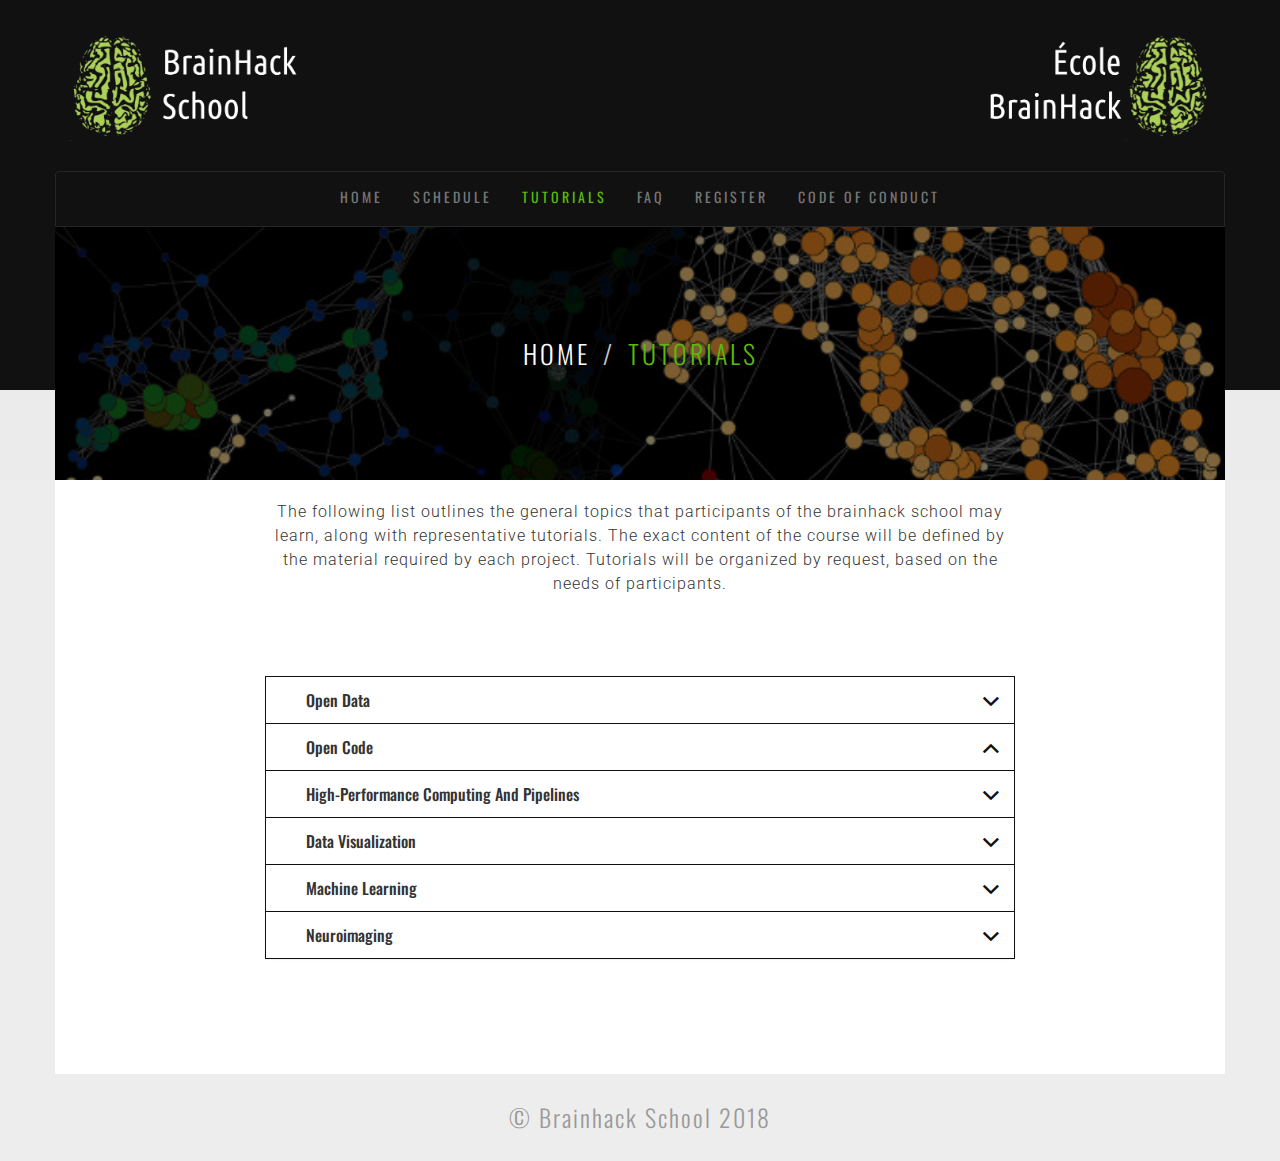
<file: tutorials.html>
<!DOCTYPE html>
<html lang="en">
    <head>
        <link rel="icon"
              type="image/png"
              href="favicon.png">
        <meta charset="utf-8">
        <meta http-equiv="X-UA-Compatible" content="IE=edge">
        <meta name="viewport" content="width=device-width, initial-scale=1">

        <title>BrainHack School</title>

        <!-- CSS -->

        <!-- google fonts -->
        <link href='https://fonts.googleapis.com/css?family=Roboto:400,300,500,700' rel='stylesheet' type='text/css'>
        <link href='https://fonts.googleapis.com/css?family=Oswald:400,300,700' rel='stylesheet' type='text/css'>

        <!-- files -->
        <link href="assets/css/bootstrap.min.css" rel="stylesheet">
        <link href="assets/css/magnific-popup.css" rel="stylesheet">
        <link href="assets/css/owl.carousel.css" rel="stylesheet">
        <link href="assets/css/owl.carousel.theme.min.css" rel="stylesheet">
        <link href="assets/css/ionicons.css" rel="stylesheet">
        <link href="assets/css/main.css" rel="stylesheet">

        <!--[if lt IE 9]>
          <script src="https://oss.maxcdn.com/html5shiv/3.7.2/html5shiv.min.js"></script>
          <script src="https://oss.maxcdn.com/respond/1.4.2/respond.min.js"></script>
        <![endif]-->
    </head>
    <body>

    <!-- Site Header -->
        <div class="site-header-bg">
            <div class="container">
                <div class="row">
                    <div class="col-sm-6">
                        <a href="tutorials.html"><img src="assets/images/logo_brainhack.png" alt="logo" width="50%"></a>
                    </div>
                    <div class="col-sm-6">
                        <a href="tutorials.html"><img src="assets/images/logo_brainhack_fr.png" align="right" alt="logo" width="50%"></a>
                    </div>
                </div>
            </div>
        </div>

    <!-- Header -->

    <section id="header" class="main-header tutorials-header inner-header">
            <div class="container">

                <div class="row">
                    <nav class="navbar navbar-default">
                        <div class="navbar-header">
                            <button type="button" class="navbar-toggle collapsed" data-toggle="collapse" data-target="#site-nav-bar" aria-expanded="false">
                                <span class="sr-only">Toggle navigation</span>
                                <span class="icon-bar"></span>
                                <span class="icon-bar"></span>
                                <span class="icon-bar"></span>
                            </button>
                        </div>

                        <div class="collapse navbar-collapse" id="site-nav-bar">
                            <ul class="nav navbar-nav">
                                <li><a href="index.html">Home</a></li>
                                <li><a href="schedule.html">Schedule</a></li>
                                <li class="active"><a href="tutorials.html">Tutorials</a></li>
                                <li><a href="faq.html">FAQ</a></li>
                                <li><a href="register.html">Register</a></li>
                                <li><a href="http://www.brainhack.org/code-of-conduct.html">Code of conduct</a></li>
                            </ul>
                        </div><!-- /.navbar-collapse -->
                    </nav>
                </div>

                <div class="intro row">
                    <div class="overlay"></div>
                    <div class="col-sm-12">
                        <ol class="breadcrumb">
                            <li><a href="index.html">Home</a></li>
                            <li class="active">Tutorials</li>
                        </ol>
                    </div>
                </div> <!-- /.intro.row -->
            </div> <!-- /.container -->
            <div class="nutral"></div>
        </section> <!-- /#header -->

    <!-- tutorials -->
        <section class="tutorials">
            <div class="container page-bgc">

                <div class="row">
                    <div class="col-sm-8 col-sm-offset-2" style="margin-top: 20px">
                        <p class="inner-p">
                          The following list outlines the general topics that participants of the brainhack school may learn, along with representative tutorials. The exact content of the course will be defined by the material required by each project. Tutorials will be organized by request, based on the needs of participants.
                        </p>
                        <div id="accordion" role="tablist" aria-multiselectable="true" class="panel-group">
                            <div class="panel panel-default">
                                <div id="headingOne" role="tab" class="panel-heading">
                                    <h4 class="panel-title">
                                        <a role="button" data-toggle="collapse" data-parent="#accordion" href="#collapseOne" aria-expanded="true" aria-controls="collapseOne" class="collapsed">Open data</a>
                                    </h4>
                                </div>
                                <div id="collapseOne" role="tabpanel" aria-labelledby="headingOne" class="panel-collapse collapse" aria-expanded="true" style="height: 0px;">

                                    <div class="panel-body">
                                      Existing resources:
                                        <ul>
                                          <li> <a href="https://www.mcgill.ca/bic/resources/omega"> Omega</a>: the open magneto-encephalography archive. </li>
                                          <li> <a href="http://fcon_1000.projects.nitrc.org/"> INDI</a>: the international data sharing initiative. </li>
                                          <li> <a href="http://fcon_1000.projects.nitrc.org/indi/CoRR/html/concept.html"> CORR</a>: Consortium for Reliability and Reproducibility. </li>
                                          <li> <a href="http://fcon_1000.projects.nitrc.org/indi/abide/"> ABIDE</a>: Autism Brain Imaging Data Exchange. </li>
                                          <li> <a href="http://fcon_1000.projects.nitrc.org/indi/adhd200/"> ADHD200</a>: Imaging data sharing in Attention Deficit and Hyperactivity Disorder. </li>
                                          <li> <a href="http://fcon_1000.projects.nitrc.org/indi/enhanced/"> NKI enhanced</a>: community-based, lifespan imaging sample. </li>
                                          <li> <a href="https://openneuro.org"> OpenNeuro</a>: various open imaging datasets. </li>
                                          <li> <a href="https://neurovault.org/"> Neurovault</a>: open brain maps (mostly activation maps). </li>
                                          <li> <a href="http://neurosynth.org"> Neurosynth</a>: published activation coordinates and meta-analysis. </li>
                                        </ul>
                                      Tools for data sharing:
                                        <ul>
                                          <li> <a href="https://brainder.org/2012/09/23/the-nifti-file-format/"> NIFTI format</a> for brain images </li>
                                          <li> <a href="https://en.wikibooks.org/wiki/MINC/SoftwareDevelopment/MINC2.0_File_Format_Reference"> MINC format</a> for brain images </li>
                                          <li> <a href="http://bids.neuroimaging.io/"> BIDS</a>: Brain Imaging Data Structure </li>
                                          <li> <a href="https://figshare.com/"> Figshare</a>: generic platform for data sharing</li>
                                          <li> <a href="https://zenodo.org/"> zenodo</a>: generic platform for data sharing</li>
                                          <li> Databases and REST API, e.g. <a href="https://docs.figshare.com/"> Figshare's API</a></li>
                                          <li> The <a href="http://loris.ca/"> LORIS</a> database.</li>
                                        </ul>
                                    </div>
                                </div>
                            </div>

                            <div class="panel panel-default">
                                <div id="headingTwo" role="tab" class="panel-heading">
                                    <h4 class="panel-title">
                                        <a role="button" data-toggle="collapse" data-parent="#accordion" href="#collapseTwo" aria-expanded="false" aria-controls="collapseTwo" class="">Open code</a>
                                    </h4>
                                </div>
                                <div id="collapseTwo" role="tabpanel" aria-labelledby="headingTwo" class="panel-collapse collapse" aria-expanded="false">
                                    <div class="panel-body">
                                      Building software:
                                        <ul>
                                          <li> <a href="http://github.com"> Github</a>: version control and social coding. </li>
                                          <li> <a href="https://docsify.js.org/#/"> Docsify</a>: Building software documentation. </li>
                                          <li> <a href="http://nose.readthedocs.io/en/latest/testing.html"> Nose</a>: Building automated tests for software. </li>
                                          <li> <a href="https://circleci.com"> Circle CI</a>: Continuous integration testing</li>
                                        </ul>
                                      Sharing software:
                                        <ul>
                                          <li> <a href="https://singularity.lbl.gov/"> Singularity</a>: containers. </li>
                                          <li> <a href="https://www.docker.com/"> Docker</a> containers. </li>
                                          <li> <a href="http://jupyter.org/"> Jupyter</a> notebooks. </li>
                                          <li> <a href="https://mybinder.org/"> Binder</a> notebooks. </li>
                                        </ul>
                                    </div>
                                </div>
                            </div>
                            <div class="panel panel-default">
                                <div id="headingThree" role="tab" class="panel-heading">
                                    <h4 class="panel-title">
                                        <a role="button" data-toggle="collapse" data-parent="#accordion" href="#collapseThree" aria-expanded="false" aria-controls="collapseThree" class="collapsed">High-performance computing and pipelines</a>
                                    </h4>
                                </div>
                                <div id="collapseThree" role="tabpanel" aria-labelledby="headingThree" class="panel-collapse collapse" aria-expanded="false">
                                    <div class="panel-body">
                                        <ul>
                                          <li> <a href="https://www.computecanada.ca/"> Compute Canada resources</a>. </li>
                                          <li> Industrial cloud computing solutions (<a href="https://aws.amazon.com/"> AWS</a>, <a href="https://azure.microsoft.com/en-ca/"> Azure</a> ). </li>
                                          <li> <a href="https://fcp-indi.github.io/"> CPAC</a>: the configurable pipeline for the analysis of connectomes.</li>
                                          <li> <a href="http://nipype.readthedocs.io/en/latest/"> Nipype</a>: Building neuroimaging pipelines in python. </li>
                                          <li> <a href="https://mcin-cnim.ca/technology/cbrain/"> CBRAIN</a>: neuroimaging science gateway. </li>
                                          <li> <a href="https://openneuro.org/"> Open Neuro</a>: neuroimaging science gateway. </li>
                                          <li> <a href="https://bids-apps.neuroimaging.io/"> BIDS apps</a>: collection of neuroimaging pipelines. </li>
                                          <li> <a href="https://boutiques.github.io/"> Boutiques</a>: automated tool validation and deployment</li>

                                        </ul>
                                    </div>
                                </div>
                            </div>
                            <div class="panel panel-default">
                                <div id="headingFour" role="tab" class="panel-heading">
                                    <h4 class="panel-title">
                                        <a role="button" data-toggle="collapse" data-parent="#accordion" href="#collapseFour" aria-expanded="false" aria-controls="collapseFour" class="collapsed">Data visualization</a>
                                    </h4>
                                </div>
                                <div id="collapseFour" role="tabpanel" aria-labelledby="headingFour" class="panel-collapse collapse" aria-expanded="false">
                                    <div class="panel-body">
                                      <ul>
                                        <li> <a href="https://plot.ly/"> Plotly</a>: interactive web-based figures. </li>
                                        <li> <a href="http://visbrain.org/"> Visbrain</a>: brain visualization in python. </li>
                                        <li> <a href="https://nilearn.github.io/auto_examples/index.html#visualization-of-brain-images"> Nilearn</a>: Brain visualization in python.</li>
                                        <li> <a href="http://jupyter.org/widgets"> Interactive visualization for jupyter notebooks. </li>
                                        <li> <a href="https://altair-viz.github.io/"> Altair </a> Interactive visualization in python. </li>
                                      </ul>
                                    </div>
                                </div>
                            </div>
                            <div class="panel panel-default">
                                <div id="headingFive" role="tab" class="panel-heading">
                                    <h4 class="panel-title">
                                        <a role="button" data-toggle="collapse" data-parent="#accordion" href="#collapseFive" aria-expanded="false" aria-controls="collapseFive" class="collapsed">Machine learning</a>
                                    </h4>
                                </div>
                                <div id="collapseFive" role="tabpanel" aria-labelledby="headingFive" class="panel-collapse collapse" aria-expanded="false">
                                    <div class="panel-body">
                                      <ul>
                                        <li> <a href="https://pandas.pydata.org/"> Pandas</a>: data analysis in python.</li>
                                        <li> Regression, cross validation and generalization error.</li>
                                        <li> Support vector machine, naive Bayes, random forest.</li>
                                        <li> Cluster analysis, component analysis. </li>
                                        <li> Deep neural networks, convolutional networks and gradient descent. </li>
                                        <li> <a href="http://scikit-learn.org"> Scikit-learn</a>: machine learning with python. </li>
                                        <li> <a href="http://pytorch.org/"> Pytorch</a>: deep learing library. </li>

                                      </ul>
                                    </div>
                                </div>
                            </div>
                            <div class="panel panel-default">
                                <div id="headingSix" role="tab" class="panel-heading">
                                    <h4 class="panel-title">
                                        <a role="button" data-toggle="collapse" data-parent="#accordion" href="#collapseSix" aria-expanded="false" aria-controls="collapseFive" class="collapsed">Neuroimaging</a>
                                    </h4>
                                </div>
                                <div id="collapseSix" role="tabpanel" aria-labelledby="headingSix" class="panel-collapse collapse" aria-expanded="false">
                                    <div class="panel-body">
                                      <ul>
                                        <li> <a href="https://pandas.pydata.org/">MNE</a>: MEG and EEG analysis and visualization in python.</li>
                                        <li> <a href="https://github.com/neuropoly/qMRLab">qMRLab</a>: open-source Matlab software for quantitative MR image analysis.</li>
                                        <li> <a href="https://nilearn.github.io/"> nilearn </a> machine learning for neuroimaging, in python.</li>
                                        <li> fMRI preprocessing and feature extraction. </li>
                                        <li> M/EEG preprocessing and feature extraction. </li>
                                        <li> structural MRI preprocessing and feature extraction. </li>
                                      </ul>
                                    </div>
                                </div>
                            </div>
                        </div>
                    </div>
                </div>
            </div>
        </section>



        <footer class="footer text-center">
            <h3>&copy; Brainhack School 2018 </h3>
        </footer>

    <!-- Scripts -->
        <script src="assets/js/jquery-1.12.3.min.js"></script>
        <script src="assets/js/bootstrap.min.js"></script>
        <script src="assets/js/jquery.magnific-popup.min.js"></script>
        <script src="assets/js/owl.carousel.min.js"></script>
        <script src="assets/js/script.js"></script>

    </body>
</html>
</file>
<file: assets/css/main.css>
body{
	background-color: #ededed;
	font-family: 'Oswald';
	position: relative;
	margin-top: 0;
}

/*======================================================================
##		Global Settings
=======================================================================*/
.btn-robot, p{
	font-family: 'Roboto';
	line-height: 1.5;
	letter-spacing: 1px;
	font-weight: 300;
}
.mt0{
	margin-top: 0;
}
.thin{
	font-weight: 300;
}
.c-table{
	display: table;
	height: 100%;
	width: 100%;
}
.c-cell{
	display: table-cell;
	vertical-align: middle;
}
.title-box{
	text-align: center;
	padding: 100px 0 50px;
	text-transform: uppercase;
}
.title-box p{
	margin-bottom: 0;
}
.title{
	font-weight: 300;
	color: #999;
	font-size: 36px;
	letter-spacing: 2px;
}
.title.mt0{
	text-transform: capitalize;
	font-weight: 400;
	color: #444;
}
.title span{
	color: #444;
}
.btn-robot{
	border-radius: 0;
	background-color: #59ba0b;
	color: #fff;
	text-transform: uppercase;
	border-color: transparent;
	padding: 5px 15px;
	transition: all 0.4s ease-in-out;
	letter-spacing: 1px;
	font-weight: 300;
	margin-top: 15px;
}
.btn-robot:hover{
	background-color: transparent;
	color: #59ba0b;
	border-color: #59ba0b;
}




/*======================================================================
##		Header Section
=======================================================================*/
.site-header-bg{
	width: 100%;
	background-color: #111;
	z-index: 1;
	padding: 30px 0;
	color: #fff;
	text-transform: uppercase;
	font-family: 'Roboto';
}
.site-header-bg .input-group{
	padding-top: 10px;
}
.site-header-bg .form-control{
	border-radius: 0;
	background-color: transparent;
}
.site-header-bg .input-group .btn{
	text-transform: uppercase;
	border-radius: 0;
}
.site-header-bg .btn-robot{
	margin-top: 0;
	padding-bottom: 6px;
}




/*======================================================================
##		Header Section
=======================================================================*/
.main-header{
	text-transform: uppercase;
	text-align: center;
	color: #fff;
	letter-spacing: 3px;
	background: #111;
	position: relative;
}
.header-quote{
	color: #59ba0b;
	font-weight: 700;
	margin-bottom: 0;
}
.main-header p{
	font-weight: 300;
	font-size: 18px;
	letter-spacing: 6px;
}
.header-title{
	font-weight: 700;
}
.header-title .thin{
	letter-spacing: 6px;
}
.intro{
	padding: 200px 0;
    background-image: url(../images/brainhackSchool.jpg);
    background-repeat: no-repeat;
    background-size: cover;
    background-position: center;
    margin-bottom: -90px;
    z-index: 11;
    position: relative;
}
.instructor-section {
    height: auto;
    font-size: 18px;
    padding: 100px 0;
}
.thumb img {
    max-height: 160px;
    max-width: 160px;
}
.nutral{
	background-color: #ebebeb;
	height: 90px;
	z-index: 10;
	position: relative;
}
.navbar{
    margin-bottom: 0;
    border-bottom-left-radius: 0;
    border-bottom-right-radius: 0;
}
.navbar-default{
	border-color: #262626;
    background-color: #111;
}
.navbar-default .navbar-nav>.active>a, .navbar-default .navbar-nav>.active>a:focus, .navbar-default .navbar-nav>.active>a:hover{
	color: #59ba0b;
	background-color: transparent;
}
.navbar .navbar-nav {
    display: inline-block;
    float: none;
}
.navbar .navbar-collapse {
    text-align: center;
}
.navbar-default .navbar-nav>li>a:focus, .navbar-default .navbar-nav>li>a:hover {
	color: #fff;
}




/*======================================================================
##		Footer widget Section
=======================================================================*/
.footer-widget{
	padding: 80px 0;
	border-bottom: 1px solid rgba(153, 153, 153, 0.3);
}
.footer-widget .section-bg{
	background-color: #ebebeb;
	text-align: center;
	text-transform: capitalize;
}
.footer-widget h3{
	border-bottom: 1px solid rgba(153, 153, 153, 0.3);
	color: #999;
	padding-bottom: 25px;
	margin-bottom: 15px;
	font-weight: 300;
	letter-spacing: 2px;
}
.footer-widget ul{
	padding-left: 0;
}
.footer-widget ul li{
	list-style-type: none;
	padding: 7px 0;
}
.footer-widget ul li:before{
	content: "\f363";
	font-family: 'ionicons';
	padding-right: 5px;
	font-size: 14px;
	color: #999;
}
.footer-widget ul li a{
	color: #999;
	font-family: 'Roboto';
	font-size: 14px;
	font-weight: 500;
}
.widget-img-box{
	margin-top: 30px;
}
.widget-img{
	width: 49%;
	display: inline-block;
}
.footer{
	padding: 10px 0 20px;
}
.footer h3, .footer a{
	color: #999;
	font-weight: 300;
	letter-spacing: 2px;
}







/*======================================================================
##		Product Section
=======================================================================*/
.product .section-bg{
	background-color: #fff;
}
.porduct-box{
	margin-bottom: 30px;
	position: relative;
}
.porduct-box img{
	width: 100% !important;
}
.product-title{
	position: absolute;
    top: 5px;
    left: 25px;
    right: 25px;
    padding: 15px;
    background-color: #59ba0b;
    text-transform: uppercase;
    color: #fff;
    text-align: center;
    font-weight: 300;
}
.classic-title{
	margin-top: 100px;
	text-transform: uppercase;
	letter-spacing: 2px;
	margin-bottom: 30px;
	position: relative;
}
.incline-div{
	position: absolute;
	top: 3px;
	left: 0;
	border-top: 60px solid #59ba0b;
	border-right: 60px solid transparent;
	margin-left: -15px;
	width: 250px;
	z-index: 1;
}
.outer-stiker{
	display: inline-block;
	color: #474747;
}
.stiker{
	display: inline-block;
}
.inner-stiker{
	color: #fff;
	padding-right: 50px;
}
.outer-stiker, .inner-stiker{
	font-weight: 300;
	z-index: 2;
	position: relative;
}
.product p{
	color: #999;
	font-size: 14px;
	text-align: justify;
	margin-bottom: 30px;
}
.product p.p-large{
	font-size: 16px;
	font-weight: 400;
}
@media (min-width: 768px){
	.boxed{
		padding: 0 80px;
	}
}




/*======================================================================
##		History Section
=======================================================================*/
.history .section-bg{
	background-color: #111;
	text-align: center;
}
.history p{
	color: #fff;
}
.history .title{
	color: #59ba0b;
}
.history img{
	padding: 60px 0 0;
}



/*======================================================================
##		Partner Section
=======================================================================*/
.partner .section-bg{
	background-color: #fff;
	text-align: center;
	padding-bottom: 80px;
}
.partner .title{
	color: #111;
}




/*======================================================================
++++++++++++++++++++++++++++++++++++++++++++++++++++++++++++++++++++++++
##		Pages
++++++++++++++++++++++++++++++++++++++++++++++++++++++++++++++++++++++++
=======================================================================*/

/*======================================================================
##		Inner Header Sections
=======================================================================*/
.inner-header .intro{
	padding: 100px 0;
}
.overlay{
	position: absolute;
	content: '';
	width: 100%;
	height: 100%;
	top: 0;
	left: 0;
	background-color: rgba(0, 0, 0, 0.5);
}
.inner-header .breadcrumb{
	margin-bottom: 0;
	background-color: transparent;
	font-size: 26px;
	font-weight: 300;
}
.inner-header .breadcrumb>.active{
	color: #59ba0b;
}
.inner-header .breadcrumb a{
	color: #fff;
}
.inner-p{
	text-align: center;
	margin-bottom: 80px;
	font-size: 16px;
}
.page-bgc{
	background-color: #fff;
	padding-bottom: 100px;
}

.intro{
	background-color: #313131;
}
.tutorials-header .intro{
	background-image: url(../images/banner.jpg);
}
.shop-header .intro{
	background-image: url(../images/shop-header.jpg);
}
.contact-header .intro{
	background-image: url(../images/contact-header.jpg);
}
.about-header .intro{
	background-image: url(../images/about-header.jpg);
}
.about .page-bgc{
	padding-bottom: 0;
}





/*======================================================================
##		tutorials
=======================================================================*/
.panel-heading {
  padding: 0;
  border-radius: 0;
}
.panel-heading h4.panel-title {
  position: relative;
  text-transform: capitalize;
}
.panel-heading a {
  display: block;
  padding: 15px 0 15px 40px;
  line-height: 1;
  -webkit-transition: all .3s;
  transition: all .3s;
}

.panel-heading a:hover {
  color: #fff;
  text-decoration: none;
}
.panel-heading a:focus {
  text-decoration: none;
  color: #111;
}
.panel-heading a:active {
  color: #111;
}
@media (min-width:768px) {
  .panel-heading a:after,a.collapsed:after {
    font-family: 'ionicons';
    content: "\f126";
    position: absolute;
    right: 15px;
    font-size: 18px;
    color: #111;
  }

  a.collapsed:after {
    content: "\f123";
  }
}
.panel-body {
  padding: 20px;
  color: #222;
  line-height: 1.7;
}
.panel-default {
  border: 1px solid #111;
}
.panel-default>.panel-heading {
  background-color: transparent;
  transition: all 0.4s ease-in-out;
}
.panel-default>.panel-heading:hover{
	background-color: #59ba0b;
}
.panel-default>.panel-heading+.panel-collapse>.panel-body {
  border-top: 2px solid rgba(0,0,0,.1);
}

.panel-group .panel {
  border-radius: 0;
  margin-bottom: -5px;
  border-bottom: none;
}
.panel-group .panel:last-child{
	border-bottom: 1px solid #111;
}




/*======================================================================
##		Shop
=======================================================================*/
.img-full{
	width: 100%;
}
.shop-box{
	position: relative;
	overflow: hidden;
}
.shop-box-hover{
	position: absolute;
	left: -90%;
	top: -90%;
	background-color: #59ba0b;
	width: 100%;
	height: 100%;
	transition: all 0.4s ease-in-out;
}
.shop-box:hover .shop-box-hover{
	top: 0;
	left: 0;
}
.shop-box-hover .c-cell a{
	font-size: 25px;
	color: #111;
	transition: all 0.4s ease-in-out;
	padding: 8px;
}
.shop-box-hover .c-cell a:hover{
	color: #fff;
	text-decoration: none;
}
.shop-box-title{
	font-family: 'Roboto';
	text-transform: uppercase;
	padding: 30px 0;
	margin-bottom: 50px;
	border-bottom: 1px solid rgba(0, 0, 0, 0.1);
}
.shop-box-title h4{
	margin: 0 0 5px 0;
	font-weight: 700;
}
.shop-price{
	margin-bottom: 0;
	font-weight: 500;
}
.star{
	margin: 0;
	color: #59ba0b;
}
@media (min-width: 768px){
	.shop-price, .star{
		text-align: right;
	}
}
.pager li>a, .pager li>span{
	border-radius: 0;
	color: #111;
}
.pager li>a:focus, .pager li>a:hover{
	color: #fff;
	border-color: #59ba0b;
	background-color: #59ba0b;
}




/*======================================================================
##		Contact
=======================================================================*/
.map_canvas{
	width: 100%;
	height: 400px;
	margin-bottom: 30px;
}
.contact h4, .contact h5{
	font-family: 'Roboto';
	text-transform: uppercase;
	font-weight: 400;
}
.contact h5{
	margin: 0;
}
.contact h4{
	padding: 40px 0 30px;
}
.contact-detail{
	border-bottom: 1px solid #ddd;
	text-transform: uppercase;
	padding: 10px 0 15px;
	font-size: 10px;
	font-weight: 500;
	margin-bottom: 30px;
}
.contact-form .form-control{
	border-color: transparent;
	border-bottom: 1px solid #ddd;
	border-radius: 0;
	box-shadow: none;
	font-family: 'Roboto';
	padding-left: 0;
}
.contact-form .form-control:active, .contact-form .form-control:focus{
	border-bottom: 1px solid #59ba0b;
	box-shadow: none;
}

/*Turn off Google Map zooming*/
/******************************/
.scrolloff {
    pointer-events: none;
}
/*placeholder style*/
/*******************/
.contact-form ::-webkit-input-placeholder { /* Chrome/Opera/Safari */
	text-transform: uppercase;
	font-family: 'Roboto';
}
.contact-form ::-moz-placeholder { /* Firefox 19+ */
	text-transform: uppercase;
	font-family: 'Roboto';
}
.contact-form :-ms-input-placeholder { /* IE 10+ */
	text-transform: uppercase;
	font-family: 'Roboto';
}
.contact-form :-moz-placeholder { /* Firefox 18- */
	text-transform: uppercase;
	font-family: 'Roboto';
}





/*======================================================================
##		Contact
=======================================================================*/
/*Service*/
/*********/
.service{
	padding-bottom: 60px;
}
.service-box{
	margin-bottom: 60px;
}
.service-box p{
	font-size: 13px;
	font-weight: 400;
	color: #969595;
	margin-bottom: 0;
}
.service-title{
	display: table;
	font-family: 'Roboto';
	font-size: 22px;
	padding: 10px 0;
	text-transform: capitalize;
}
.service-title .icon span{
	font-size: 40px;
	color: #59ba0b;
	margin-right: 15px;
}
.service-title div{
	display: table-cell;
	vertical-align: middle;
}
/*Machine Man*/
/*************/
.machine-man{
	background-color: #393835;
	color: #fff;
	font-family: 'Roboto';
	margin-left: -15px;
	margin-right: -15px;
}
.m-s-title, .m-p-title{
	font-weight: 300;
	letter-spacing: 2px;
}
.m-s-title{
	color: #59ba0b;
	margin: 0;
	padding-top: 100px;
}
.m-p-title{
	text-transform: capitalize;
	margin: 0 0 20px;
}
.machine-man p{
	margin-bottom: 100px;
}
@media (max-width: 677px){
	.machine-man{
		padding-left: 15px;
		padding-right: 15px;
	}
}
@media (min-width: 678px){
	.machine-man .boxed{
		padding: 0 95px;
	}
	.machine-man .row{
		background-image: url(../images/machine-man.png);
		background-repeat: no-repeat;
		background-position: right 60px bottom 0;
	}
}
/*Team*/
/******/
.team-box{
	position: relative;
	width: 100%;
	margin-bottom: 60px;
}
.team-img-detail{
	font-family: 'Roboto';
	text-align: center;
	position: absolute;
	width: 55%;
	right: 0;
	background-color: #f7f7f7;
	color: #999;
	/*padding: 20px;*/
}
.team-img-detail h4{
	color: #111;
	padding-top: 30px;
}
.team-img-detail h4, .team-img-detail h5{
	text-transform: uppercase;
	font-weight: 400;
	letter-spacing: 2px;
	margin: 0;
}
.team-img-detail p{
	padding: 20px;
}
.social {
 	font-size: 24px;
	float: right;
	background-color: #59ba0b;
	padding: 5px;
}
.social a {
	color: #fff;
	padding: 8px;
}
@media (max-width: 767px){
	.team-img{
		width: 100%;
	}
}
/*CTA*/
/*****/
.cta{
	background-color: #393835;
	color: #fff;
	margin-left: -15px;
	margin-right: -15px;
	padding: 40px 0;
}
.cta .btn-robot{
	color: #393835;
	font-size: 16px;
	font-weight: 700;
	margin-top: 10px;
}
.cta .btn-robot:hover{
	color: #59ba0b;
}
@media (max-width: 677px){
	.cta{
		padding-left: 15px;
		padding-right: 15px;
	}
}
</file>
